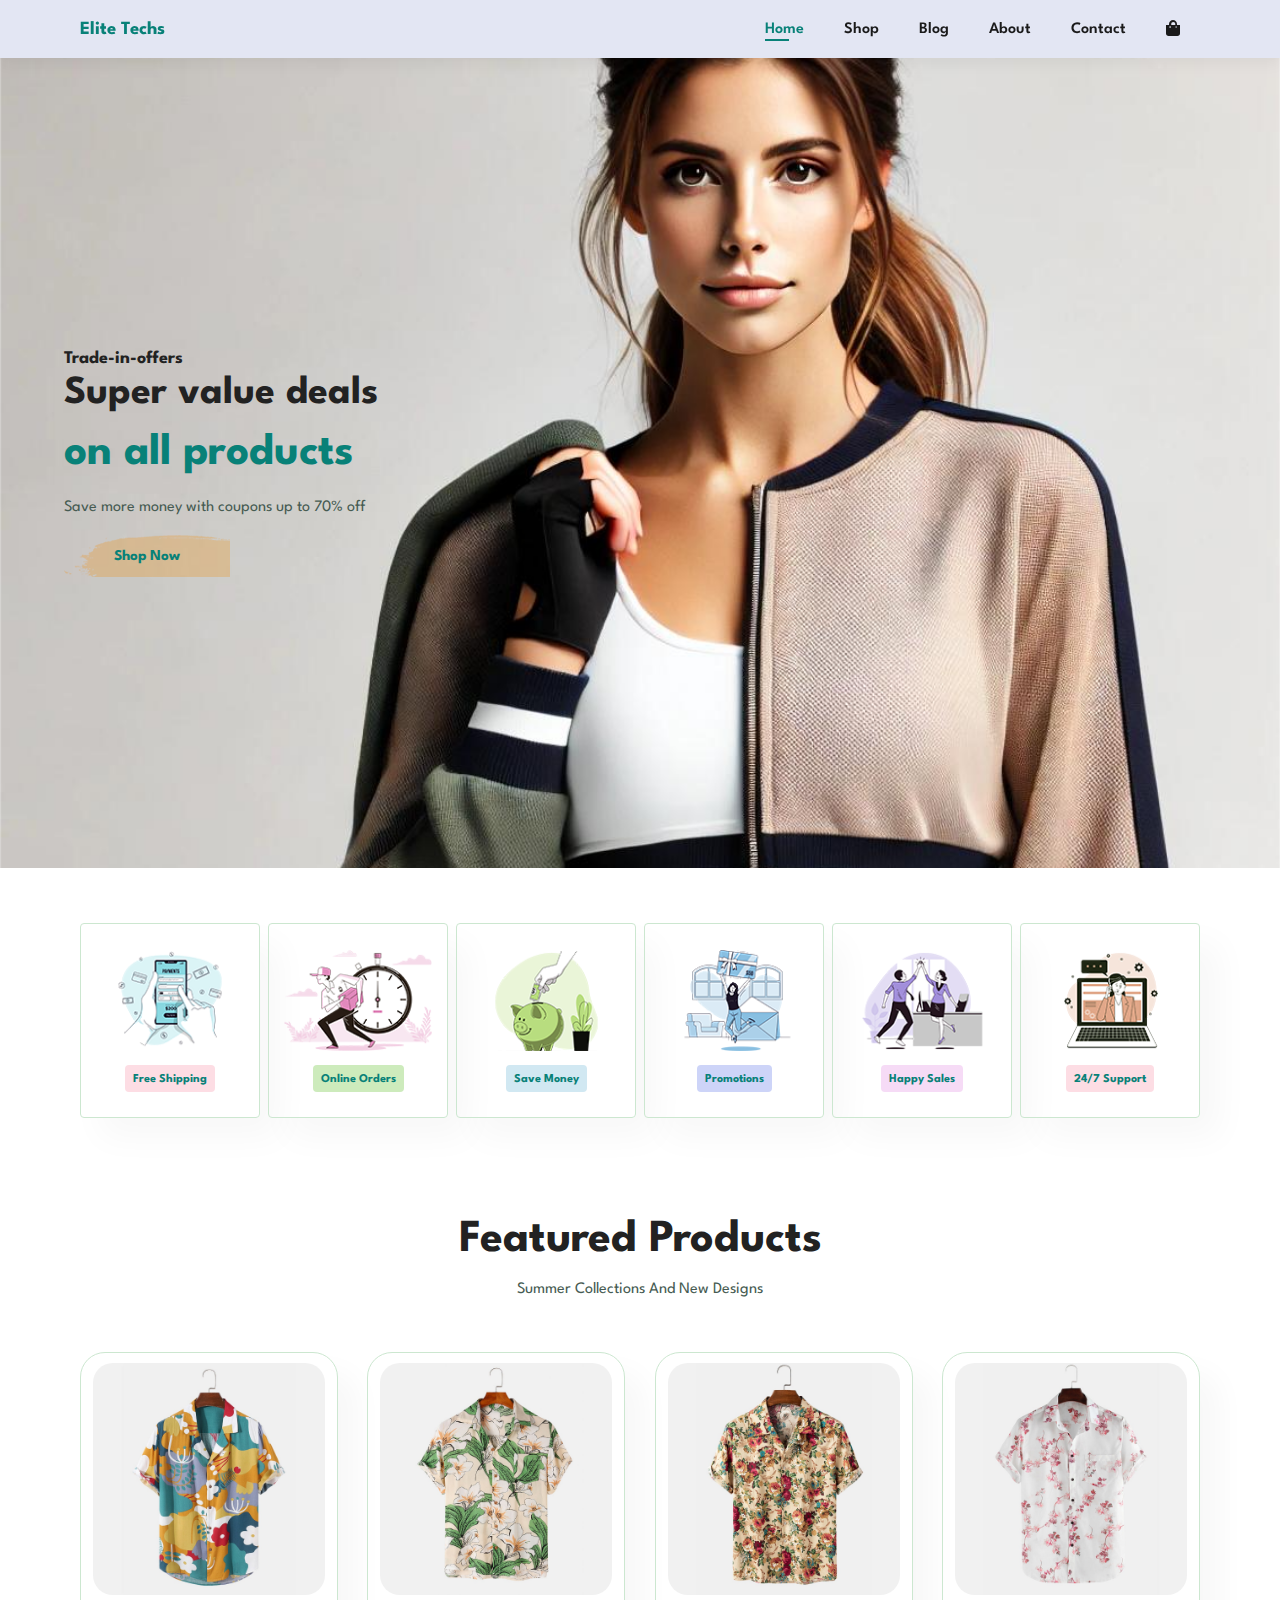
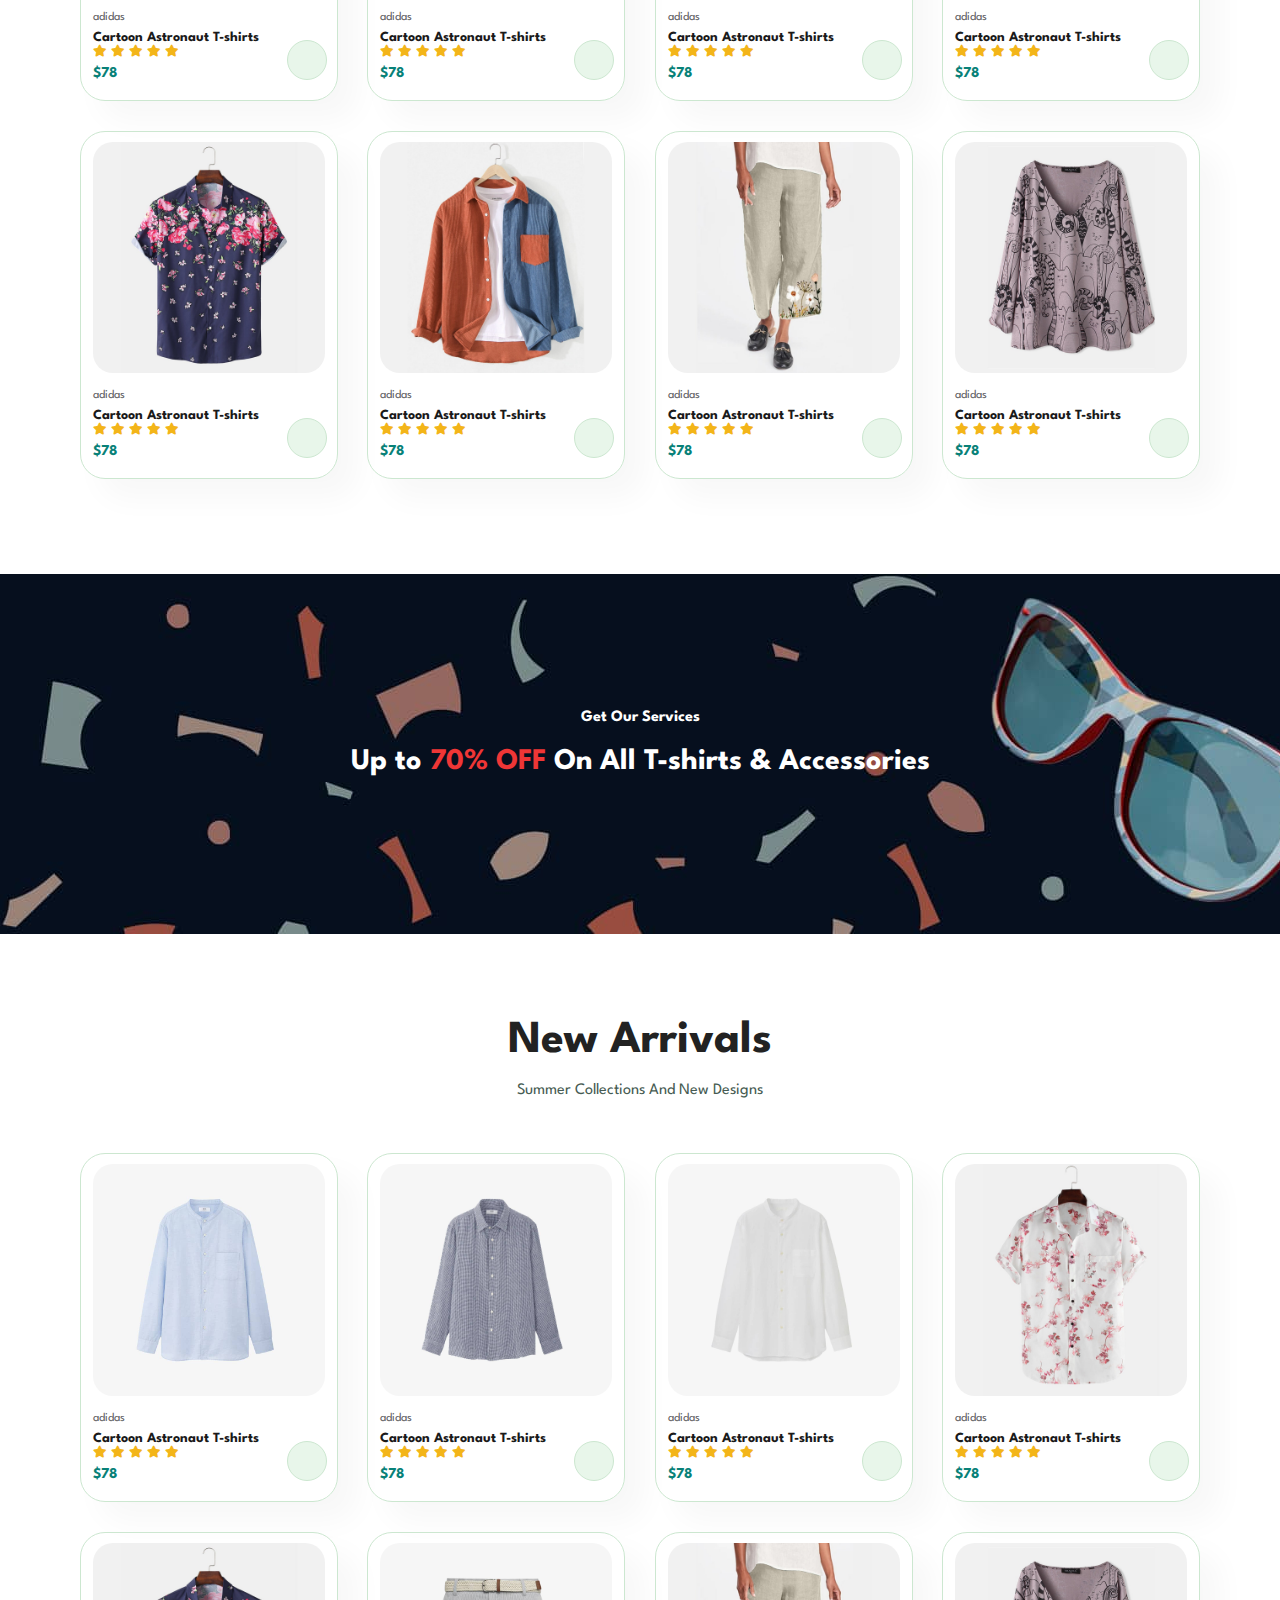
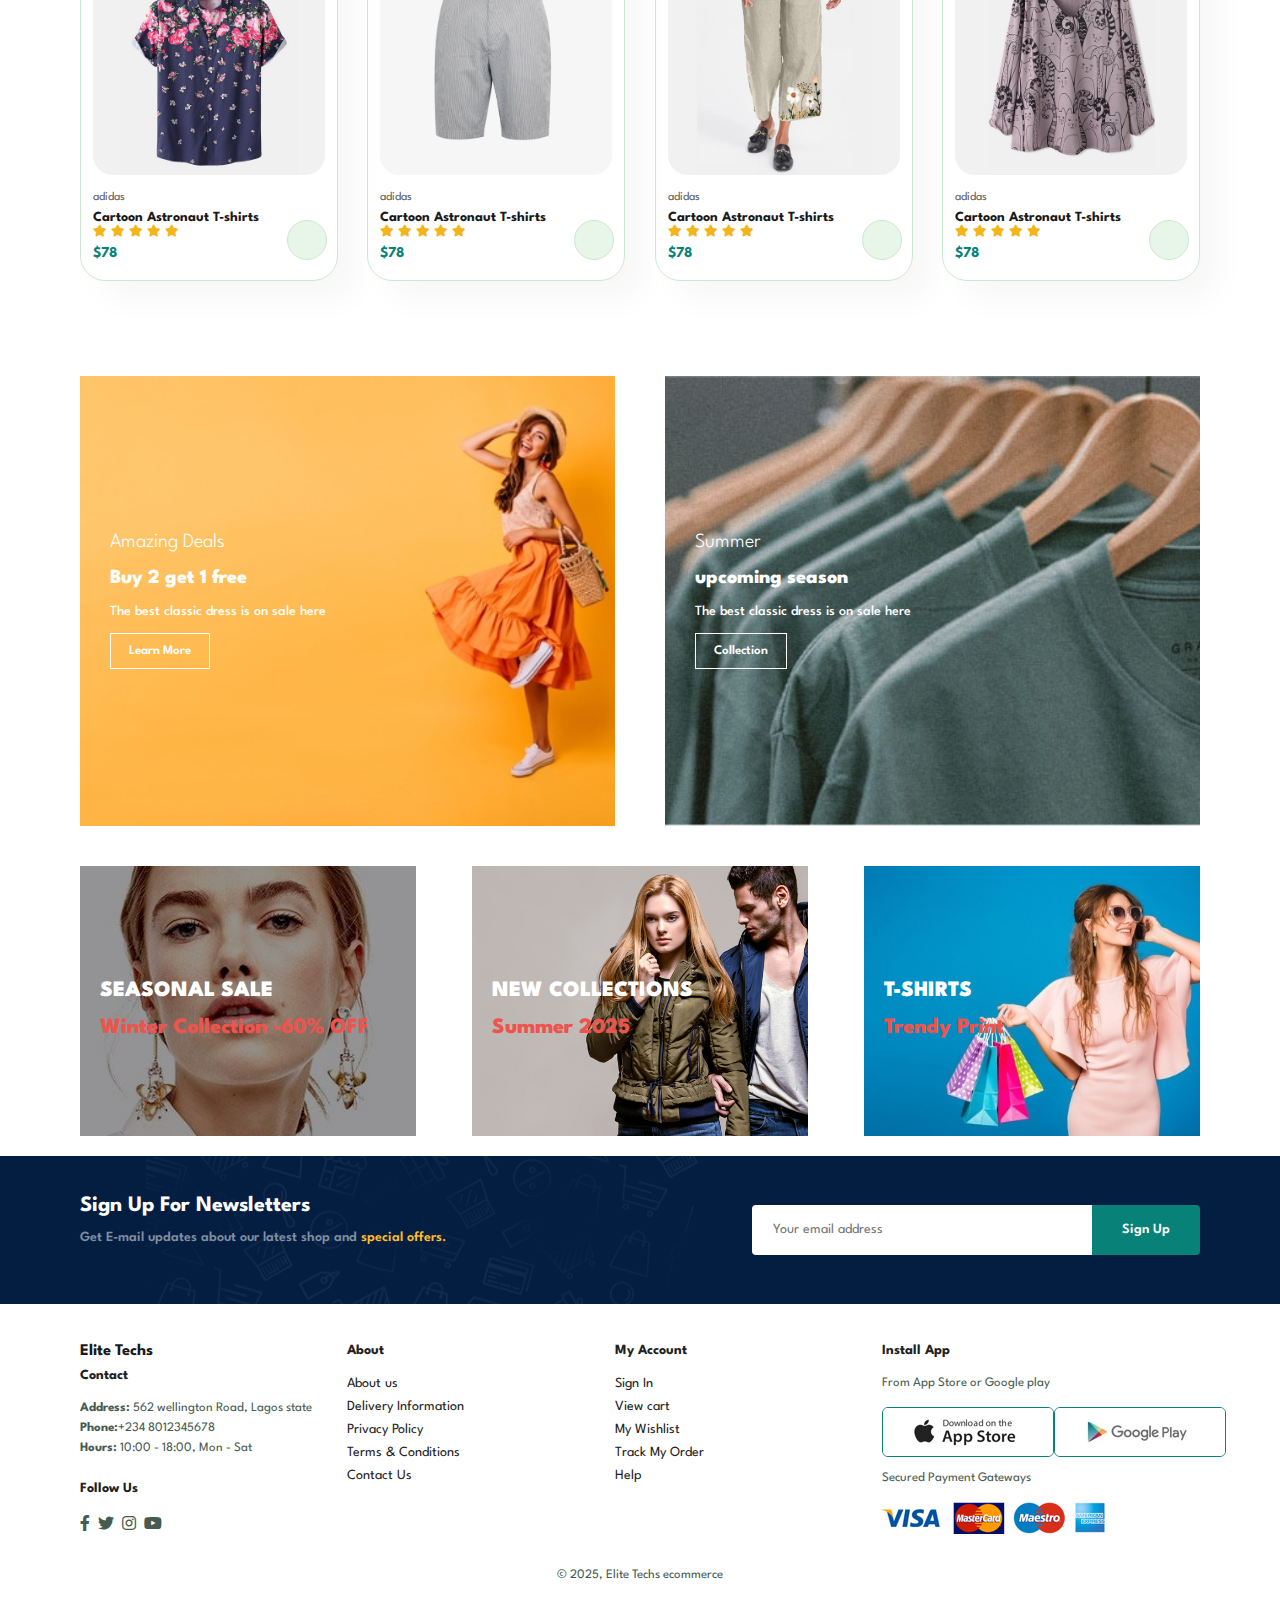
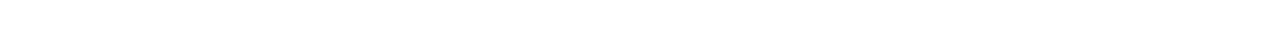
<file: index.html>
<!DOCTYPE html>
<html lang="en">

    <head>
        <meta charset="UTF-8">
        <meta http-equiv="X-UA-Compatible" content="IE=edge">
        <meta name="viewport" content="width=device-width, initial-scale=1.0">
        <title>Elite Techs</title>
        <link rel="stylesheet" href="https://pro.fontawesome.com/releases/v5.10.0/css/all.css" />
        <link rel="stylesheet" href="style.css">
    </head>

    <body>

        <section id="header">
            <a href="index.html"><h3>Elite Techs</h3></a>

            <div>
                <ul id="navbar">
                    <li><a class="active" href="index.html">Home</a></li>
                    <li><a href="shop.html">Shop</a></li>
                    <li><a href="blog.html">Blog</a></li>
                    <li><a href="about.html">About</a></li>
                    <li><a href="contact.html">Contact</a></li>
                    <li id="lg-bag"><a href="cart.html"><i class="far fas fa-shopping-bag"></i></a></li>
                    <a href="#" id="close"><i class="far fa-times"></i></a>
                </ul>
            </div>
            <div id="mobile">
                <a href="cart.html"><i class="far fas fa-shopping-bag"></i></a>
                <i id="bar" class=" fas fa-outdent"></i>
            </div>
        </section>

        <section id="hero">
            <h4>Trade-in-offers</h4>
            <h2>Super value deals</h2>
            <h1>on all products</h1>
            <p>Save more money with coupons up to 70% off</p>
            <a href="shop.html"><button>Shop Now</button></a>
        </section>

        <section id="feature" class="section-p1">
            <div class="fe-box"  onclick= "window.location.href='sproduct.html'; ">
                <img src="img/features/f1.png" alt="">
                <h6>Free Shipping</h6>
            </div>
            <div class="fe-box">
                <img src="img/features/f2.png" alt="">
                <h6>Online Orders</h6>
            </div>
            <div class="fe-box">
                <img src="img/features/f3.png" alt="">
                <h6>Save Money</h6>
            </div>
            <div class="fe-box">
                <img src="img/features/f4.png" alt="">
                <h6>Promotions</h6>
            </div>
            <div class="fe-box">
                <img src="img/features/f5.png" alt="">
                <h6>Happy Sales</h6>
            </div>
            <div class="fe-box">
                <img src="img/features/f6.png" alt="">
                <h6>24/7 Support</h6>
            </div>  
            
        </section>

        <section id="product1" class="section-p1">
            <h2>Featured Products</h2>
            <p>Summer Collections And New Designs</p>
            <div class="pro-container">
                <div class="pro">
                    <img src="img/products/f1.jpg" alt="">
                    <div class="des">
                        <span>adidas</span>
                        <h5>Cartoon Astronaut T-shirts</h5>
                        <div class="star">
                            <i class="fas fa-star"></i>
                            <i class="fas fa-star"></i>
                            <i class="fas fa-star"></i>
                            <i class="fas fa-star"></i>
                            <i class="fas fa-star"></i>
                        </div>
                        <h4>$78</h4>
                    </div>
                    <a href="#"><i class="fal fas fa-shopping-cart cart"></i></a>
                </div>
                <div class="pro">
                    <img src="img/products/f2.jpg" alt="">
                    <div class="des">
                        <span>adidas</span>
                        <h5>Cartoon Astronaut T-shirts</h5>
                        <div class="star">
                            <i class="fas fa-star"></i>
                            <i class="fas fa-star"></i>
                            <i class="fas fa-star"></i>
                            <i class="fas fa-star"></i>
                            <i class="fas fa-star"></i>
                        </div>
                        <h4>$78</h4>
                    </div>
                    <a href="#"><i class="fal fas fa-shopping-cart cart"></i></a>
                </div>
                <div class="pro">
                    <img src="img/products/f3.jpg" alt="">
                    <div class="des">
                        <span>adidas</span>
                        <h5>Cartoon Astronaut T-shirts</h5>
                        <div class="star">
                            <i class="fas fa-star"></i>
                            <i class="fas fa-star"></i>
                            <i class="fas fa-star"></i>
                            <i class="fas fa-star"></i>
                            <i class="fas fa-star"></i>
                        </div>
                        <h4>$78</h4>
                    </div>
                    <a href="#"><i class="fal fas fa-shopping-cart cart"></i></a>
                </div>
                <div class="pro">
                    <img src="img/products/f4.jpg" alt="">
                    <div class="des">
                        <span>adidas</span>
                        <h5>Cartoon Astronaut T-shirts</h5>
                        <div class="star">
                            <i class="fas fa-star"></i>
                            <i class="fas fa-star"></i>
                            <i class="fas fa-star"></i>
                            <i class="fas fa-star"></i>
                            <i class="fas fa-star"></i>
                        </div>
                        <h4>$78</h4>
                    </div>
                    <a href="#"><i class="fal fas fa-shopping-cart cart"></i></a>
                </div>
                <div class="pro">
                    <img src="img/products/f5.jpg" alt="">
                    <div class="des">
                        <span>adidas</span>
                        <h5>Cartoon Astronaut T-shirts</h5>
                        <div class="star">
                            <i class="fas fa-star"></i>
                            <i class="fas fa-star"></i>
                            <i class="fas fa-star"></i>
                            <i class="fas fa-star"></i>
                            <i class="fas fa-star"></i>
                        </div>
                        <h4>$78</h4>
                    </div>
                    <a href="#"><i class="fal fas fa-shopping-cart cart"></i></a>
                </div>
                <div class="pro">
                    <img src="img/products/f6.jpg" alt="">
                    <div class="des">
                        <span>adidas</span>
                        <h5>Cartoon Astronaut T-shirts</h5>
                        <div class="star">
                            <i class="fas fa-star"></i>
                            <i class="fas fa-star"></i>
                            <i class="fas fa-star"></i>
                            <i class="fas fa-star"></i>
                            <i class="fas fa-star"></i>
                        </div>
                        <h4>$78</h4>
                    </div>
                    <a href="#"><i class="fal fas fa-shopping-cart cart"></i></a>
                </div>
                <div class="pro">
                    <img src="img/products/f7.jpg" alt="">
                    <div class="des">
                        <span>adidas</span>
                        <h5>Cartoon Astronaut T-shirts</h5>
                        <div class="star">
                            <i class="fas fa-star"></i>
                            <i class="fas fa-star"></i>
                            <i class="fas fa-star"></i>
                            <i class="fas fa-star"></i>
                            <i class="fas fa-star"></i>
                        </div>
                        <h4>$78</h4>
                    </div>
                    <a href="#"><i class="fal fas fa-shopping-cart cart"></i></a>
                </div>
                <div class="pro">
                    <img src="img/products/f8.jpg" alt="">
                    <div class="des">
                        <span>adidas</span>
                        <h5>Cartoon Astronaut T-shirts</h5>
                        <div class="star">
                            <i class="fas fa-star"></i>
                            <i class="fas fa-star"></i>
                            <i class="fas fa-star"></i>
                            <i class="fas fa-star"></i>
                            <i class="fas fa-star"></i>
                        </div>
                        <h4>$78</h4>
                    </div>
                    <a href="#"><i class="fal fas fa-shopping-cart cart"></i></a>
                </div>

            </div>
        </section>

        <section id="banner" class="section-m1">
            <h4>Get Our Services</h4>
            <h2>Up to <span>70% OFF</span> On All T-shirts & Accessories</h2>
            <a href="shop.html"></a>
        </section>
        
        <section id="product1" class="section-p1">
            <h2>New Arrivals</h2>
            <p>Summer Collections And New Designs</p>
            <div class="pro-container">
                <div class="pro">
                    <img src="img/products/n1.jpg" alt="">
                    <div class="des">
                        <span>adidas</span>
                        <h5>Cartoon Astronaut T-shirts</h5>
                        <div class="star">
                            <i class="fas fa-star"></i>
                            <i class="fas fa-star"></i>
                            <i class="fas fa-star"></i>
                            <i class="fas fa-star"></i>
                            <i class="fas fa-star"></i>
                        </div>
                        <h4>$78</h4>
                    </div>
                    <a href="#"><i class="fal fas fa-shopping-cart cart"></i></a>
                </div>
                <div class="pro">
                    <img src="img/products/n2.jpg" alt="">
                    <div class="des">
                        <span>adidas</span>
                        <h5>Cartoon Astronaut T-shirts</h5>
                        <div class="star">
                            <i class="fas fa-star"></i>
                            <i class="fas fa-star"></i>
                            <i class="fas fa-star"></i>
                            <i class="fas fa-star"></i>
                            <i class="fas fa-star"></i>
                        </div>
                        <h4>$78</h4>
                    </div>
                    <a href="#"><i class="fal fas fa-shopping-cart cart"></i></a>
                </div>
                <div class="pro">
                    <img src="img/products/n3.jpg" alt="">
                    <div class="des">
                        <span>adidas</span>
                        <h5>Cartoon Astronaut T-shirts</h5>
                        <div class="star">
                            <i class="fas fa-star"></i>
                            <i class="fas fa-star"></i>
                            <i class="fas fa-star"></i>
                            <i class="fas fa-star"></i>
                            <i class="fas fa-star"></i>
                        </div>
                        <h4>$78</h4>
                    </div>
                    <a href="#"><i class="fal fas fa-shopping-cart cart"></i></a>
                </div>
                <div class="pro">
                    <img src="img/products/f4.jpg" alt="">
                    <div class="des">
                        <span>adidas</span>
                        <h5>Cartoon Astronaut T-shirts</h5>
                        <div class="star">
                            <i class="fas fa-star"></i>
                            <i class="fas fa-star"></i>
                            <i class="fas fa-star"></i>
                            <i class="fas fa-star"></i>
                            <i class="fas fa-star"></i>
                        </div>
                        <h4>$78</h4>
                    </div>
                    <a href="#"><i class="fal fas fa-shopping-cart cart"></i></a>
                </div>
                <div class="pro">
                    <img src="img/products/f5.jpg" alt="">
                    <div class="des">
                        <span>adidas</span>
                        <h5>Cartoon Astronaut T-shirts</h5>
                        <div class="star">
                            <i class="fas fa-star"></i>
                            <i class="fas fa-star"></i>
                            <i class="fas fa-star"></i>
                            <i class="fas fa-star"></i>
                            <i class="fas fa-star"></i>
                        </div>
                        <h4>$78</h4>
                    </div>
                    <a href="#"><i class="fal fas fa-shopping-cart cart"></i></a>
                </div>
                <div class="pro">
                    <img src="img/products/n6.jpg" alt="">
                    <div class="des">
                        <span>adidas</span>
                        <h5>Cartoon Astronaut T-shirts</h5>
                        <div class="star">
                            <i class="fas fa-star"></i>
                            <i class="fas fa-star"></i>
                            <i class="fas fa-star"></i>
                            <i class="fas fa-star"></i>
                            <i class="fas fa-star"></i>
                        </div>
                        <h4>$78</h4>
                    </div>
                    <a href="#"><i class="fal fas fa-shopping-cart cart"></i></a>
                </div>
                <div class="pro">
                    <img src="img/products/f7.jpg" alt="">
                    <div class="des">
                        <span>adidas</span>
                        <h5>Cartoon Astronaut T-shirts</h5>
                        <div class="star">
                            <i class="fas fa-star"></i>
                            <i class="fas fa-star"></i>
                            <i class="fas fa-star"></i>
                            <i class="fas fa-star"></i>
                            <i class="fas fa-star"></i>
                        </div>
                        <h4>$78</h4>
                    </div>
                    <a href="#"><i class="fal fas fa-shopping-cart cart"></i></a>
                </div>
                <div class="pro">
                    <img src="img/products/f8.jpg" alt="">
                    <div class="des">
                        <span>adidas</span>
                        <h5>Cartoon Astronaut T-shirts</h5>
                        <div class="star">
                            <i class="fas fa-star"></i>
                            <i class="fas fa-star"></i>
                            <i class="fas fa-star"></i>
                            <i class="fas fa-star"></i>
                            <i class="fas fa-star"></i>
                        </div>
                        <h4>$78</h4>
                    </div>
                    <a href="#"><i class="fal fas fa-shopping-cart cart"></i></a>
                </div>

            </div>
        </section>

        <section id="sm-banner" class="section-p1">
            <div class="banner-box">
                <h4>Amazing Deals</h4>
                <h2>Buy 2 get 1 free</h2>
                <span>The best classic dress is on sale here </span>
                <button class="white">Learn More</button>
            </div>
            <div class="banner-box banner-box2">
                <h4>Summer</h4>
                <h2>upcoming season</h2>
                <span>The best classic dress is on sale here </span>
                <button class="white">Collection</button>
            </div>

        </section>
 
        <section id="banner3">
            <div class="banner-box">
                <h2>SEASONAL SALE</h2>
                <H3>Winter Collection -60% OFF</H3>
            </div>
            <div class="banner-box banner-box2">
                <h2>NEW COLLECTIONS</h2>
                <H3>Summer 2025</H3>
            </div>
            <div class="banner-box banner-box3">
                <h2>T-SHIRTS</h2>
                <H3>Trendy Print</H3>
            </div>

        </section>

        <section id="newsletter" class="section-p1">
            <div class="newstext">
                <h4>Sign Up For Newsletters</h4>
                <p>Get E-mail updates about our latest shop and  <span>special offers.</span></p>
            </div>
            <div class="form">
                <input type="text" placeholder="Your email address">
                <button class="normal">Sign Up</button>
            </div>

        </section>

        <footer class="section-p1">
            <div class="col">
                <a href="index.html"><h3>Elite Techs</h3></a>
                <h4>Contact</h4>
                <p><strong>Address:</strong> 562 wellington Road, Lagos state</p>
                <p><strong>Phone:</strong>+234 8012345678</p>
                <p><strong>Hours:</strong> 10:00 - 18:00, Mon - Sat</p>
                <div class="follow">
                    <h4>Follow Us</h4>
                    <div class="icon">
                        <i class="fab fab fa-facebook-f"></i>
                        <i class="fab fa-twitter"></i>
                        <i class="fab fa-instagram"></i>
                        <i class="fab fa-youtube"></i>
                    </div>
                </div>
            </div>

            <div class="col">
                <h4>About</h4>
                <a href="#">About us</a>
                <a href="#">Delivery Information</a>
                <a href="#">Privacy Policy</a>
                <a href="#">Terms & Conditions</a>
                <a href="#">Contact Us</a>
            </div>

            <div class="col">
                <h4>My Account</h4>
                <a href="#">Sign In</a>
                <a href="#">View cart</a>
                <a href="#">My Wishlist</a>
                <a href="#">Track My Order</a>
                <a href="#">Help</a>
            </div>

            <div class="col install">
                <h4>Install App</h4>
                <p>From App Store or Google play</p>
                <div class="row">
                    <img src="img/pay/app.jpg" alt="">
                    <img src="img/pay/play.jpg" alt="">
                </div>
                <p>Secured Payment Gateways</p>
                <img src="img/pay/pay.png" alt="">
            </div>

            <div class="copyright">
                <P>© 2025, Elite Techs ecommerce</P>
            </div>

        </footer>

        <script src="script.js"></script>
    </body>

</html>
</file>
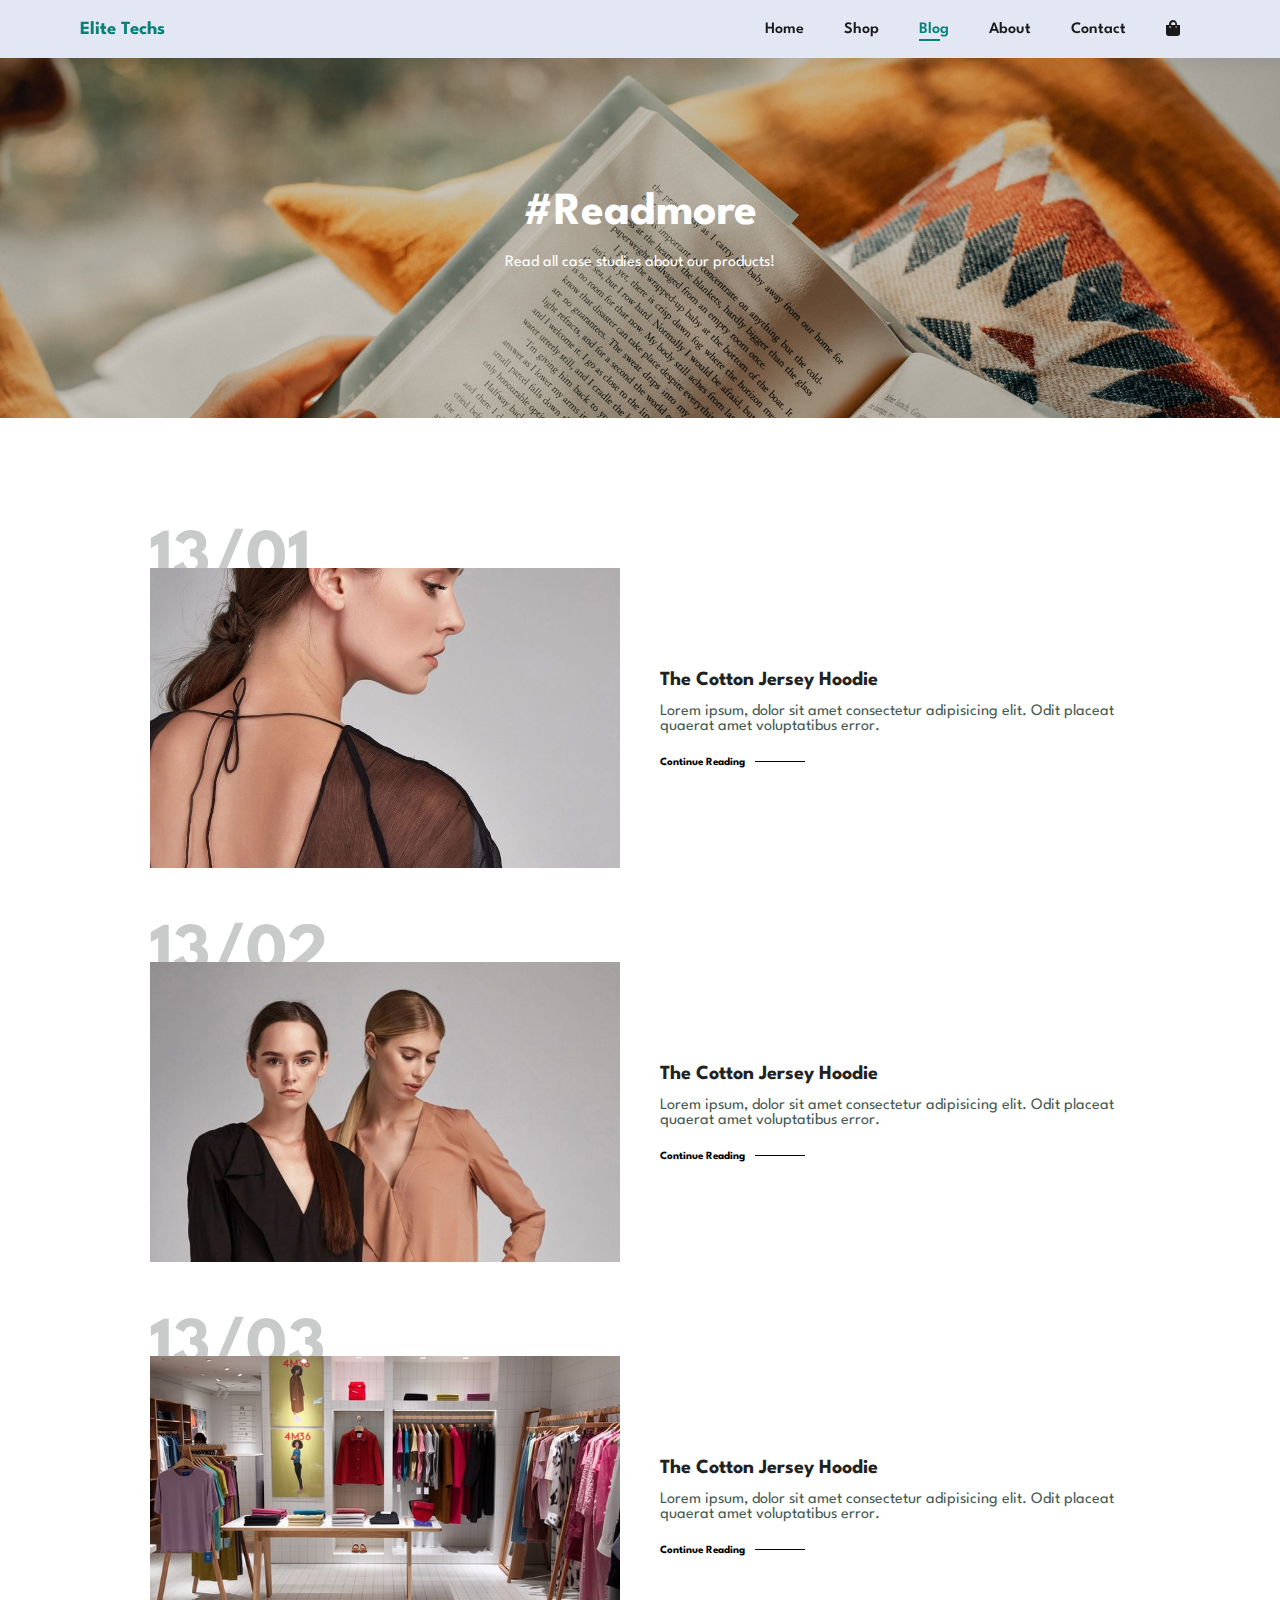
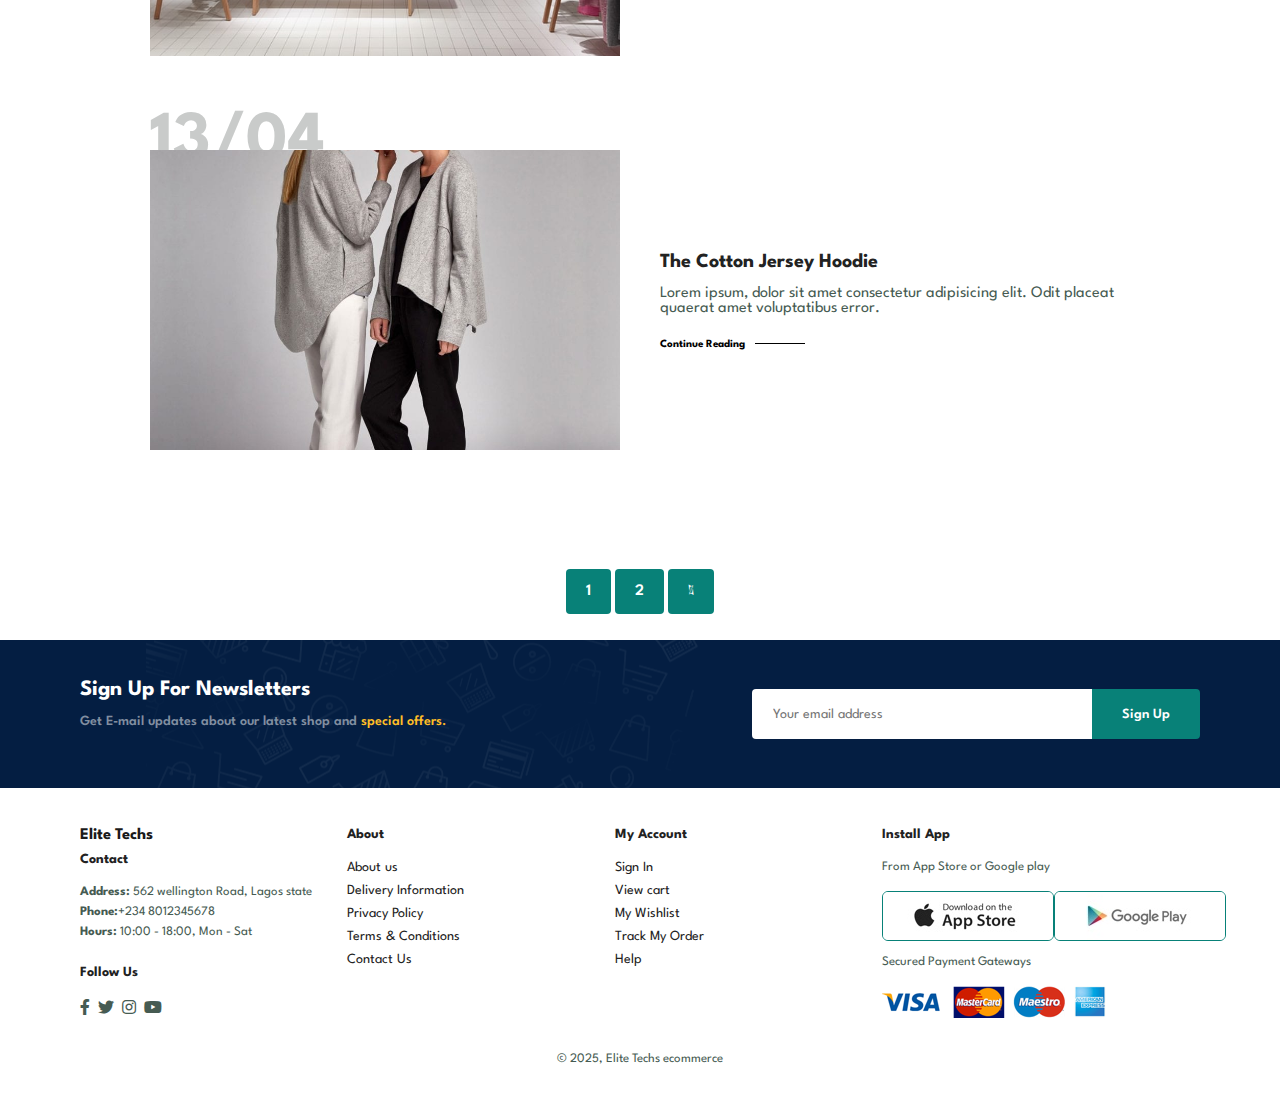
<file: blog.html>
<!DOCTYPE html>
    <html lang="en">
    
        <head>
            <meta charset="UTF-8">
            <meta http-equiv="X-UA-Compatible" content="IE=edge">
            <meta name="viewport" content="width=device-width, initial-scale=1.0">
            <title>Elite Techs</title>
            <link rel="stylesheet" href="https://pro.fontawesome.com/releases/v5.10.0/css/all.css" />
            <link rel="stylesheet" href="style.css">
        </head>
    
        <body>
    
            <section id="header">
                <a href="index.html"><h3>Elite Techs</h3></a>
    
                <div>
                    <ul id="navbar">
                        <li><a  href="index.html">Home</a></li>
                        <li><a href="shop.html">Shop</a></li>
                        <li><a class="active" href="blog.html">Blog</a></li>
                        <li><a href="about.html">About</a></li>
                        <li><a href="contact.html">Contact</a></li>
                        <li id="lg-bag"><a href="cart.html"><i class="far fas fa-shopping-bag"></i></a></li>
                        <a href="#" id="close"><i class="far fa-times"></i></a>
                    </ul>
                </div>
                <div id="mobile">
                    <a href="cart.html"><i class="far fas fa-shopping-bag"></i></a>
                    <i id="bar" class=" fas fa-outdent"></i>
                </div>
            </section>
    
            <section id="page-header" class="blog-header"> 
                <h2>#Readmore</h2>
                <p>Read all case studies about our products!</p>
            </section>

            <section id="blog">
              <div class="blog-box">
                <div class="blog-img">
                    <img src="img/blog/b1.jpg" alt="">
                </div>
                <div class="blog-details">
                  <h4>The Cotton Jersey Hoodie</h4>  
                  <p>Lorem ipsum, dolor sit amet consectetur adipisicing elit. Odit placeat quaerat amet voluptatibus error.</p>
                  <a href="#">Continue Reading</a>
                </div>
                <h1>13/01</h1>
              </div>  

              <div class="blog-box">
                <div class="blog-img">
                    <img src="img/blog/b2.jpg" alt="">
                </div>
                <div class="blog-details">
                  <h4>The Cotton Jersey Hoodie</h4>  
                  <p>Lorem ipsum, dolor sit amet consectetur adipisicing elit. Odit placeat quaerat amet voluptatibus error.</p>
                  <a href="#">Continue Reading</a>
                </div>
                <h1>13/02</h1>
              </div>  

              <div class="blog-box">
                <div class="blog-img">
                    <img src="img/blog/b3.jpg" alt="">
                </div>
                <div class="blog-details">
                  <h4>The Cotton Jersey Hoodie</h4>  
                  <p>Lorem ipsum, dolor sit amet consectetur adipisicing elit. Odit placeat quaerat amet voluptatibus error.</p>
                  <a href="#">Continue Reading</a>
                </div>
                <h1>13/03</h1>
              </div>  

              <div class="blog-box">
                <div class="blog-img">
                    <img src="img/blog/b4.jpg" alt="">
                </div>
                <div class="blog-details">
                  <h4>The Cotton Jersey Hoodie</h4>  
                  <p>Lorem ipsum, dolor sit amet consectetur adipisicing elit. Odit placeat quaerat amet voluptatibus error.</p>
                  <a href="#">Continue Reading</a>
                </div>
                <h1>13/04</h1>
              </div>  

            </section>
            
            <section id="pagination" class="section-p1">
         <a class="active" href="#">1</a>
         <a href="#">2</a>
         <a href="#"><i class="fal fa-long-arrow-alt-right"></i></a>

            </section>
    
            <section id="newsletter" class="section-p1">
                <div class="newstext">
                    <h4>Sign Up For Newsletters</h4>
                    <p>Get E-mail updates about our latest shop and  <span>special offers.</span></p>
                </div>
                <div class="form">
                    <input type="text" placeholder="Your email address">
                    <button class="normal">Sign Up</button>
                </div>
    
            </section>
    
            <footer class="section-p1">
                <div class="col">
                    <a href="index.html"><h3>Elite Techs</h3></a>
                    <h4>Contact</h4>
                    <p><strong>Address:</strong> 562 wellington Road, Lagos state</p>
                    <p><strong>Phone:</strong>+234 8012345678</p>
                    <p><strong>Hours:</strong> 10:00 - 18:00, Mon - Sat</p>
                    <div class="follow">
                        <h4>Follow Us</h4>
                        <div class="icon">
                            <i class="fab fab fa-facebook-f"></i>
                            <i class="fab fa-twitter"></i>
                            <i class="fab fa-instagram"></i>
                            <i class="fab fa-youtube"></i>
                        </div>
                    </div>
                </div>
    
                <div class="col">
                    <h4>About</h4>
                    <a href="#">About us</a>
                    <a href="#">Delivery Information</a>
                    <a href="#">Privacy Policy</a>
                    <a href="#">Terms & Conditions</a>
                    <a href="#">Contact Us</a>
                </div>
    
                <div class="col">
                    <h4>My Account</h4>
                    <a href="#">Sign In</a>
                    <a href="#">View cart</a>
                    <a href="#">My Wishlist</a>
                    <a href="#">Track My Order</a>
                    <a href="#">Help</a>
                </div>
    
                <div class="col install">
                    <h4>Install App</h4>
                    <p>From App Store or Google play</p>
                    <div class="row">
                        <img src="img/pay/app.jpg" alt="">
                        <img src="img/pay/play.jpg" alt="">
                    </div>
                    <p>Secured Payment Gateways</p>
                    <img src="img/pay/pay.png" alt="">
                </div>
    
                <div class="copyright">
                    <P>© 2025, Elite Techs ecommerce</P>
                </div>
    
            </footer>
    
            <script src="script.js"></script>
        </body>
    
    </html>
</file>
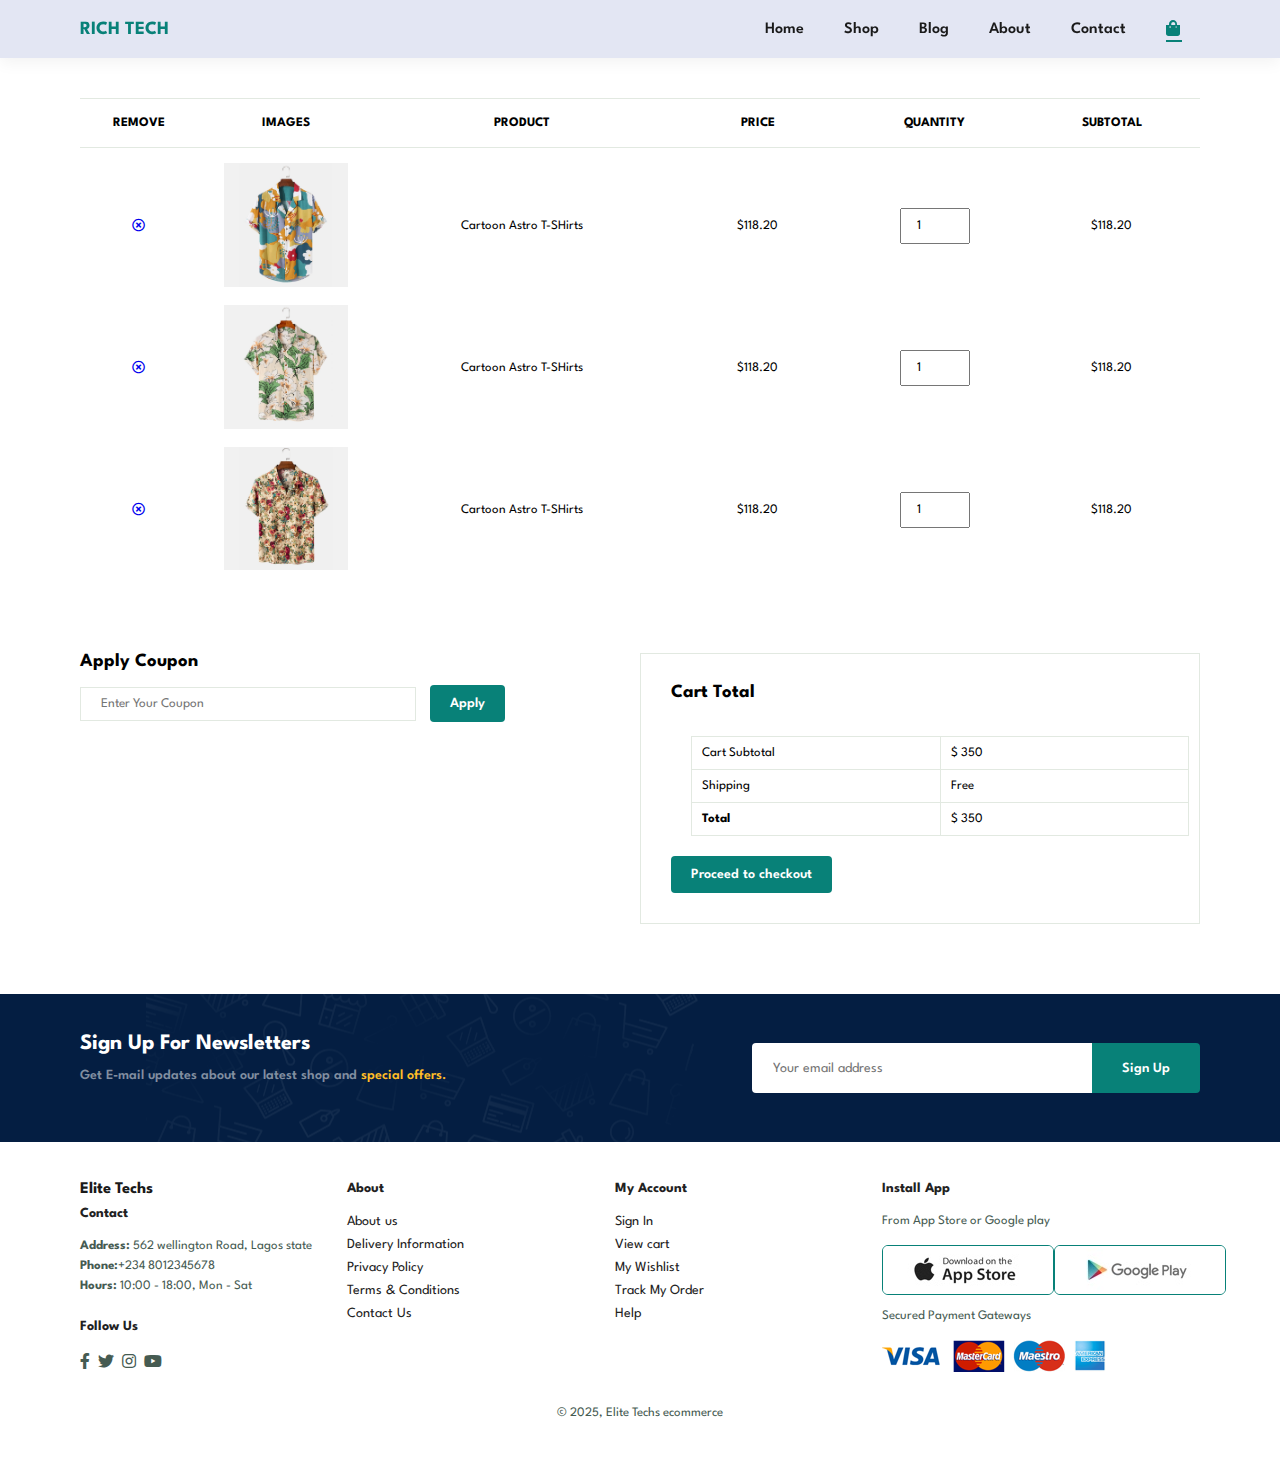
<file: cart.html>
<!DOCTYPE html>
<html lang="en">

    <head>
        <meta charset="UTF-8">
        <meta http-equiv="X-UA-Compatible" content="IE=edge">
        <meta name="viewport" content="width=device-width, initial-scale=1.0">
        <title>Elite Techs</title>
        <link rel="stylesheet" href="https://pro.fontawesome.com/releases/v5.10.0/css/all.css" />

        <link rel="stylesheet" href="style.css">
    </head><!DOCTYPE html>
    <html lang="en">
    
        <head>
            <meta charset="UTF-8">
            <meta http-equiv="X-UA-Compatible" content="IE=edge">
            <meta name="viewport" content="width=device-width, initial-scale=1.0">
            <title>Elite Techs</title>
            <link rel="stylesheet" href="https://pro.fontawesome.com/releases/v5.10.0/css/all.css" />
            <link rel="stylesheet" href="style.css">
        </head>
    
        <body>
    
            <section id="header">
                <a href="index.html"><h3>RICH TECH</h3></a>
    
                <div>
                    <ul id="navbar">
                        <li><a  href="index.html">Home</a></li>
                        <li><a href="shop.html">Shop</a></li>
                        <li><a href="blog.html">Blog</a></li>
                        <li><a href="about.html">About</a></li>
                        <li><a href="contact.html">Contact</a></li>
                        <li id="lg-bag"><a class="active" href="cart.html"><i class="far fas fa-shopping-bag"></i></a></li>
                        <a href="#" id="close"><i class="far fa-times"></i></a>
                    </ul>
                </div>
                <div id="mobile">
                    <a href="cart.html"><i class="far fas fa-shopping-bag"></i></a>
                    <i id="bar" class=" fas fa-outdent"></i>
                </div>
            </section>
    
        
            <section id="cart" class="section-p1">
                <table width="100%">
                    <thead>
                        <tr>
                            <td>Remove</td>
                            <td>Images</td>
                            <td>Product</td>
                            <td>Price</td>
                            <td>Quantity</td>
                            <td>Subtotal</td>
                        </tr>
                    </thead>
                    <tr>
                        <td><a href="#"><i class="far fa-times-circle"></i></a></td>
                        <td><img src="img/products/f1.jpg" alt=""></td>
                        <td>Cartoon Astro T-SHirts</td>
                        <td>$118.20</td>
                        <td><input type="number" value="1"></td>
                        <td>$118.20</td>

                    </tr>
                    <tr>
                        <td><a href="#"><i class="far fa-times-circle"></i></a></td>
                        <td><img src="img/products/f2.jpg" alt=""></td>
                        <td>Cartoon Astro T-SHirts</td>
                        <td>$118.20</td>
                        <td><input type="number" value="1"></td>
                        <td>$118.20</td>

                    </tr>
                    <tr>
                        <td><a href="#"><i class="far fa-times-circle"></i></a></td>
                        <td><img src="img/products/f3.jpg" alt=""></td>
                        <td>Cartoon Astro T-SHirts</td>
                        <td>$118.20</td>
                        <td><input type="number" value="1"></td>
                        <td>$118.20</td>

                    </tr>
                </table>
            </section>

            <section id="cart-add" class="section-p1">
                <div id="coupon">
                    <h3>Apply Coupon</h3>
                    <div>
                <input type="text" placeholder="Enter Your Coupon">
                <button class="normal">Apply</button>
               </div>
             </div>

             <div id="subtotal">
                <h3>Cart Total</h3>
                <table>
                    <tr>
                        <td>Cart Subtotal</td>
                        <td>$ 350</td>
                    </tr>
                    <tr>
                        <td>Shipping</td>
                        <td>Free</td>
                    </tr>
                    <tr>
                        <td><strong>Total</strong></td>
                        <td>$ 350</td>
                    </tr>
                </table>
                <button class="normal">Proceed to checkout</button>
             </div>
            </section>

    <section id="newsletter" class="section-p1">
        <div class="newstext">
            <h4>Sign Up For Newsletters</h4>
            <p>Get E-mail updates about our latest shop and  <span>special offers.</span></p>
        </div>
        <div class="form">
            <input type="text" placeholder="Your email address">
            <button class="normal">Sign Up</button>
        </div>

    </section>

    <footer class="section-p1">
        <div class="col">
            <a href="index.html"><h3>Elite Techs</h3></a>
            <h4>Contact</h4>
            <p><strong>Address:</strong> 562 wellington Road, Lagos state</p>
            <p><strong>Phone:</strong>+234 8012345678</p>
            <p><strong>Hours:</strong> 10:00 - 18:00, Mon - Sat</p>
            <div class="follow">
                <h4>Follow Us</h4>
                <div class="icon">
                    <i class="fab fab fa-facebook-f"></i>
                    <i class="fab fa-twitter"></i>
                    <i class="fab fa-instagram"></i>
                    <i class="fab fa-youtube"></i>
                </div>
            </div>
        </div>

        <div class="col">
            <h4>About</h4>
            <a href="#">About us</a>
            <a href="#">Delivery Information</a>
            <a href="#">Privacy Policy</a>
            <a href="#">Terms & Conditions</a>
            <a href="#">Contact Us</a>
        </div>

        <div class="col">
            <h4>My Account</h4>
            <a href="#">Sign In</a>
            <a href="#">View cart</a>
            <a href="#">My Wishlist</a>
            <a href="#">Track My Order</a>
            <a href="#">Help</a>
        </div>

        <div class="col install">
            <h4>Install App</h4>
            <p>From App Store or Google play</p>
            <div class="row">
                <img src="img/pay/app.jpg" alt="">
                <img src="img/pay/play.jpg" alt="">
            </div>
            <p>Secured Payment Gateways</p>
            <img src="img/pay/pay.png" alt="">
        </div>

        <div class="copyright">
            <P>© 2025, Elite Techs ecommerce</P>
        </div>

    </footer>

    <script src="script.js"></script>
</body>

</html>
</file>
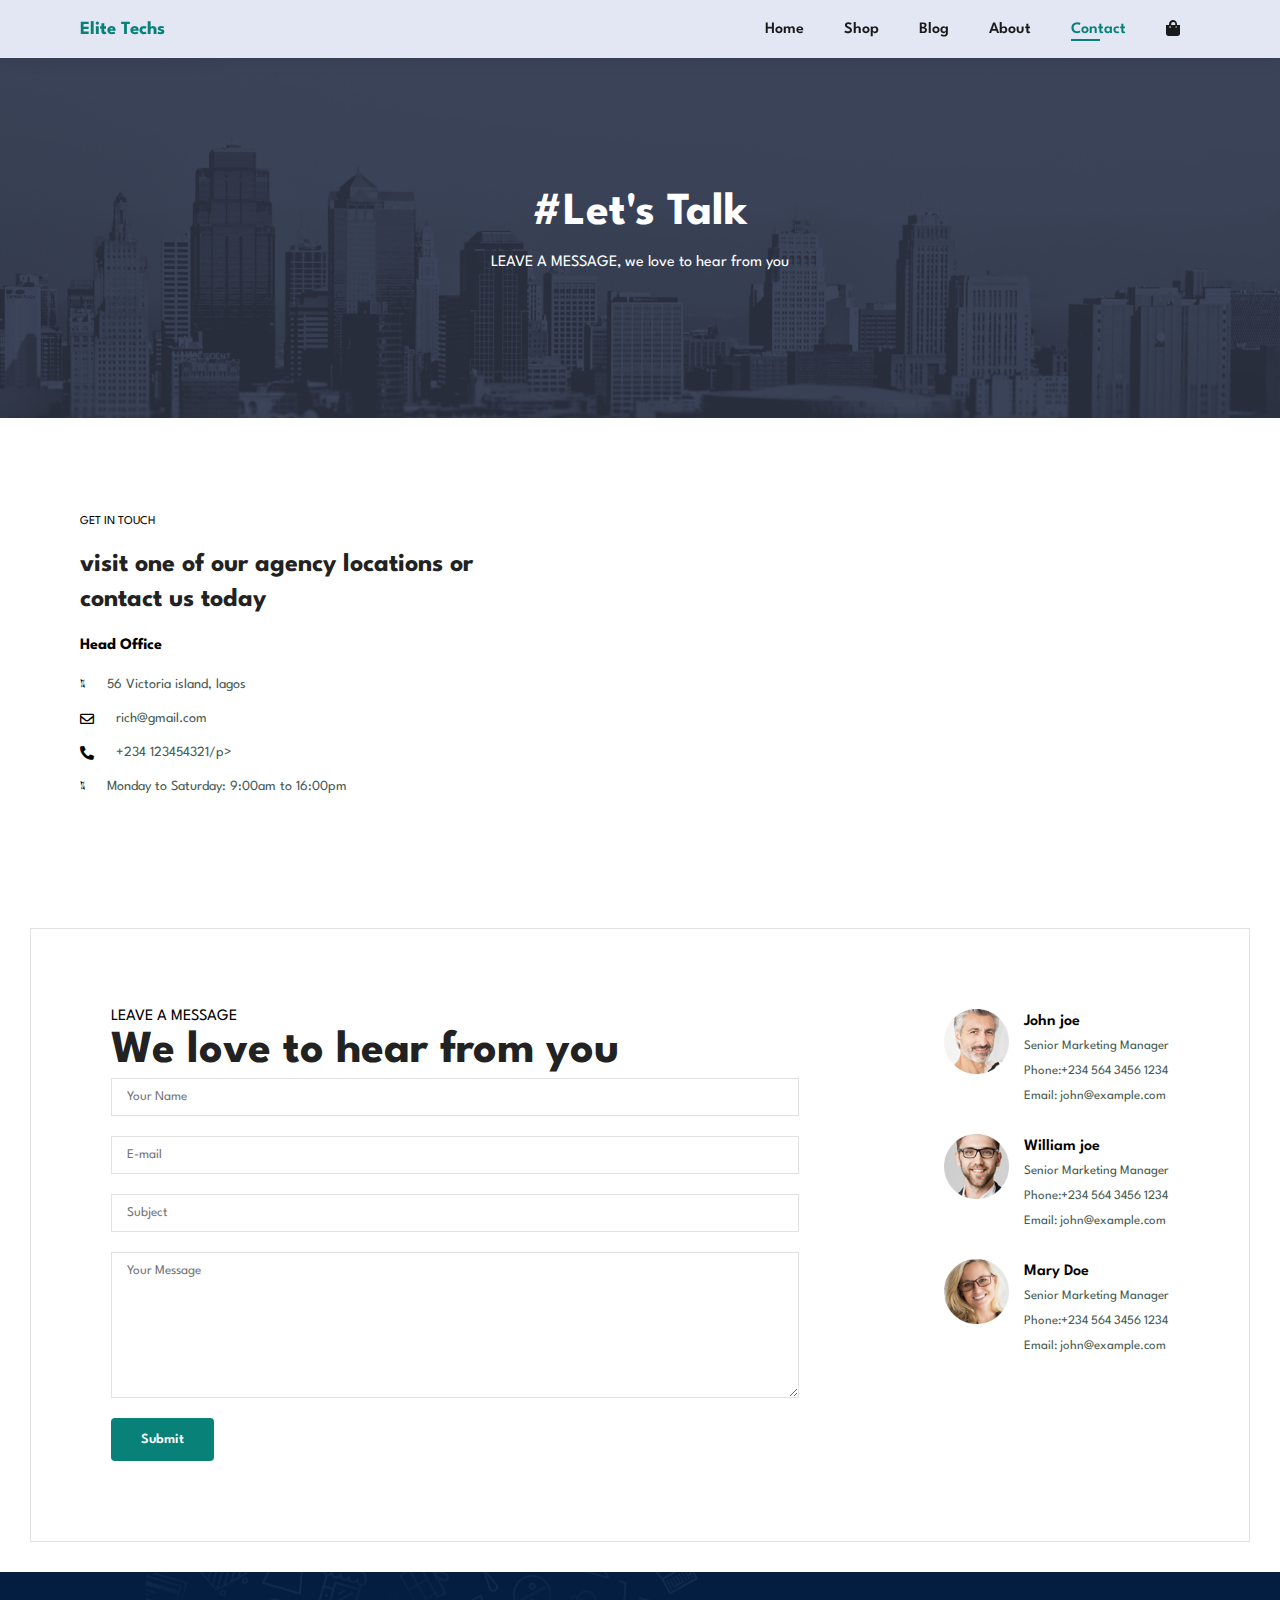
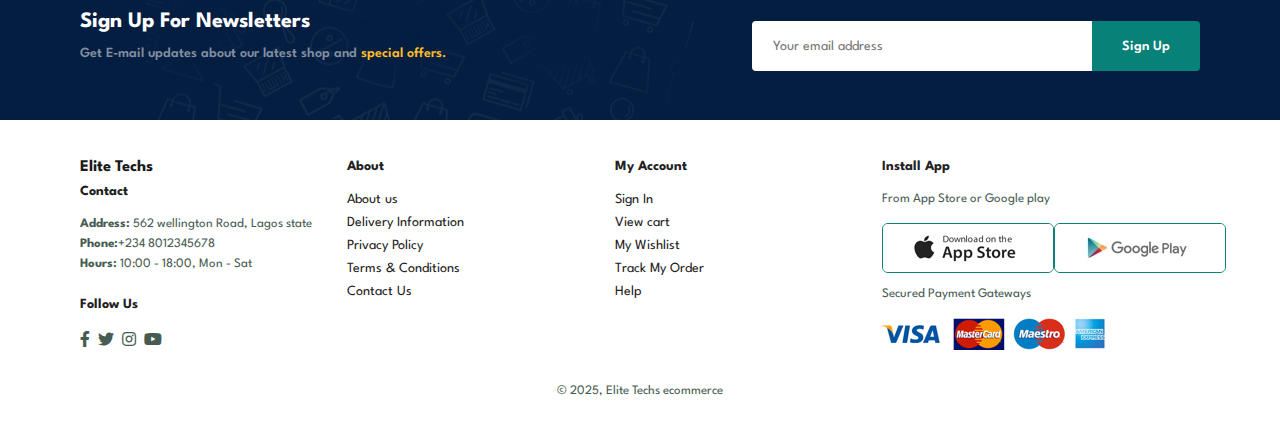
<file: contact.html>
<!DOCTYPE html>
<html lang="en">

    <head>
        <meta charset="UTF-8">
        <meta http-equiv="X-UA-Compatible" content="IE=edge">
        <meta name="viewport" content="width=device-width, initial-scale=1.0">
        <title>Elite Techs</title>
        <link rel="stylesheet" href="https://pro.fontawesome.com/releases/v5.10.0/css/all.css" />

        <link rel="stylesheet" href="style.css">
    </head><!DOCTYPE html>
    <html lang="en">
    
        <head>
            <meta charset="UTF-8">
            <meta http-equiv="X-UA-Compatible" content="IE=edge">
            <meta name="viewport" content="width=device-width, initial-scale=1.0">
            <title>Rich Tech</title>
            <link rel="stylesheet" href="https://pro.fontawesome.com/releases/v5.10.0/css/all.css" />
            <link rel="stylesheet" href="style.css">
        </head>
    
        <body>
    
            <section id="header">
                <a href="index.html"><h3>Elite Techs</h3></a>
    
                <div>
                    <ul id="navbar">
                        <li><a  href="index.html">Home</a></li>
                        <li><a href="shop.html">Shop</a></li>
                        <li><a href="blog.html">Blog</a></li>
                        <li><a href="about.html">About</a></li>
                        <li><a class="active"  href="contact.html">Contact</a></li>
                        <li id="lg-bag"><a href="cart.html"><i class="far fas fa-shopping-bag"></i></a></li>
                        <a href="#" id="close"><i class="far fa-times"></i></a>
                    </ul>
                </div>
                <div id="mobile">
                    <a href="cart.html"><i class="far fas fa-shopping-bag"></i></a>
                    <i id="bar" class=" fas fa-outdent"></i>
                </div>
            </section>
    
            <section id="page-header" class="about-header"> 
                <h2>#Let's Talk</h2>
                <p>LEAVE A MESSAGE, we love to hear from you</p>
            </section>

            <section id="contact-details" class="section-p1">
                <div class="details">
                    <span>GET IN TOUCH</span>
                    <h2>visit one of our agency locations or contact us today</h2>
                    <h3>Head Office</h3>
                    <div>
                        <li>
                            <i class="fal fa-map"></i>
                            <p>56 Victoria island, lagos</p>
                        </li>
                    </div>

                    <div>
                        <li>
                            <i class="fal far fa-envelope"></i>
                            <p>rich@gmail.com</p>
                        </li>
                    </div>
                    <div>
                        <li>
                            <i class="fal fas fa-phone-alt"></i>
                            <p>+234 123454321/p>
                        </li>
                    </div>

                    <div>
                        <li>
                            <i class="fal fa-clock"></i>
                            <p>Monday to Saturday: 9:00am to 16:00pm</p>
                        </li>
                    </div>
                </div>

                <div class="map">
                    <iframe src="https://www.google.com/maps/embed?pb=!1m18!1m12!1m3!1d2469.687034842485!2d-1.2570928244647515!3d51.75704619243665!2m3!1f0!2f0!3f0!3m2!1i1024!2i768!4f13.1!3m3!1m2!1s0x4876c6a9ef8c485b%3A0xd2ff1883a001afed!2sUniversity%20of%20Oxford!5e0!3m2!1sen!2sng!4v1742243328586!5m2!1sen!2sng" width="600" height="450" style="border:0;" allowfullscreen="" loading="lazy" referrerpolicy="no-referrer-when-downgrade"></iframe>
                </div>

            </section>
            
            <section id="form-details">
                <form action="">
                    <span>LEAVE A MESSAGE</span>
                    <h2>We love to hear from you</h2>
                    <input type="text" placeholder="Your Name">
                    <input type="text" placeholder="E-mail">
                    <input type="text" placeholder="Subject">
                    <textarea name="" id="" rows="10" cols="30" placeholder="Your Message"></textarea>
                    <button class="normal">Submit</button>
                </form>

                <div class="people">
                    <div>
                        <img src="img/people/1.png" alt="">
                        <p><span>John joe</span> Senior Marketing Manager  <br> Phone:+234 564 3456 1234 <br> Email: john@example.com </p>
                    </div>
                    <div>
                        <img src="img/people/2.png" alt="">
                        <p><span>William joe</span> Senior Marketing Manager  <br> Phone:+234 564 3456 1234 <br> Email: john@example.com </p>
                    </div>
                    <div>
                        <img src="img/people/3.png" alt="">
                        <p><span>Mary Doe</span> Senior Marketing Manager  <br> Phone:+234 564 3456 1234 <br> Email: john@example.com </p>
                    </div>
                </div>

            </section>


    <section id="newsletter" class="section-p1">
        <div class="newstext">
            <h4>Sign Up For Newsletters</h4>
            <p>Get E-mail updates about our latest shop and  <span>special offers.</span></p>
        </div>
        <div class="form">
            <input type="text" placeholder="Your email address">
            <button class="normal">Sign Up</button>
        </div>

    </section>

    <footer class="section-p1">
        <div class="col">
            <a href="index.html"><h3>Elite Techs</h3></a>
            <h4>Contact</h4>
            <p><strong>Address:</strong> 562 wellington Road, Lagos state</p>
            <p><strong>Phone:</strong>+234 8012345678</p>
            <p><strong>Hours:</strong> 10:00 - 18:00, Mon - Sat</p>
            <div class="follow">
                <h4>Follow Us</h4>
                <div class="icon">
                    <i class="fab fab fa-facebook-f"></i>
                    <i class="fab fa-twitter"></i>
                    <i class="fab fa-instagram"></i>
                    <i class="fab fa-youtube"></i>
                </div>
            </div>
        </div>

        <div class="col">
            <h4>About</h4>
            <a href="#">About us</a>
            <a href="#">Delivery Information</a>
            <a href="#">Privacy Policy</a>
            <a href="#">Terms & Conditions</a>
            <a href="#">Contact Us</a>
        </div>

        <div class="col">
            <h4>My Account</h4>
            <a href="#">Sign In</a>
            <a href="#">View cart</a>
            <a href="#">My Wishlist</a>
            <a href="#">Track My Order</a>
            <a href="#">Help</a>
        </div>

        <div class="col install">
            <h4>Install App</h4>
            <p>From App Store or Google play</p>
            <div class="row">
                <img src="img/pay/app.jpg" alt="">
                <img src="img/pay/play.jpg" alt="">
            </div>
            <p>Secured Payment Gateways</p>
            <img src="img/pay/pay.png" alt="">
        </div>

        <div class="copyright">
            <P>© 2025, Elite Techs ecommerce</P>
        </div>

    </footer>

    <script src="script.js"></script>
</body>

</html>
</file>
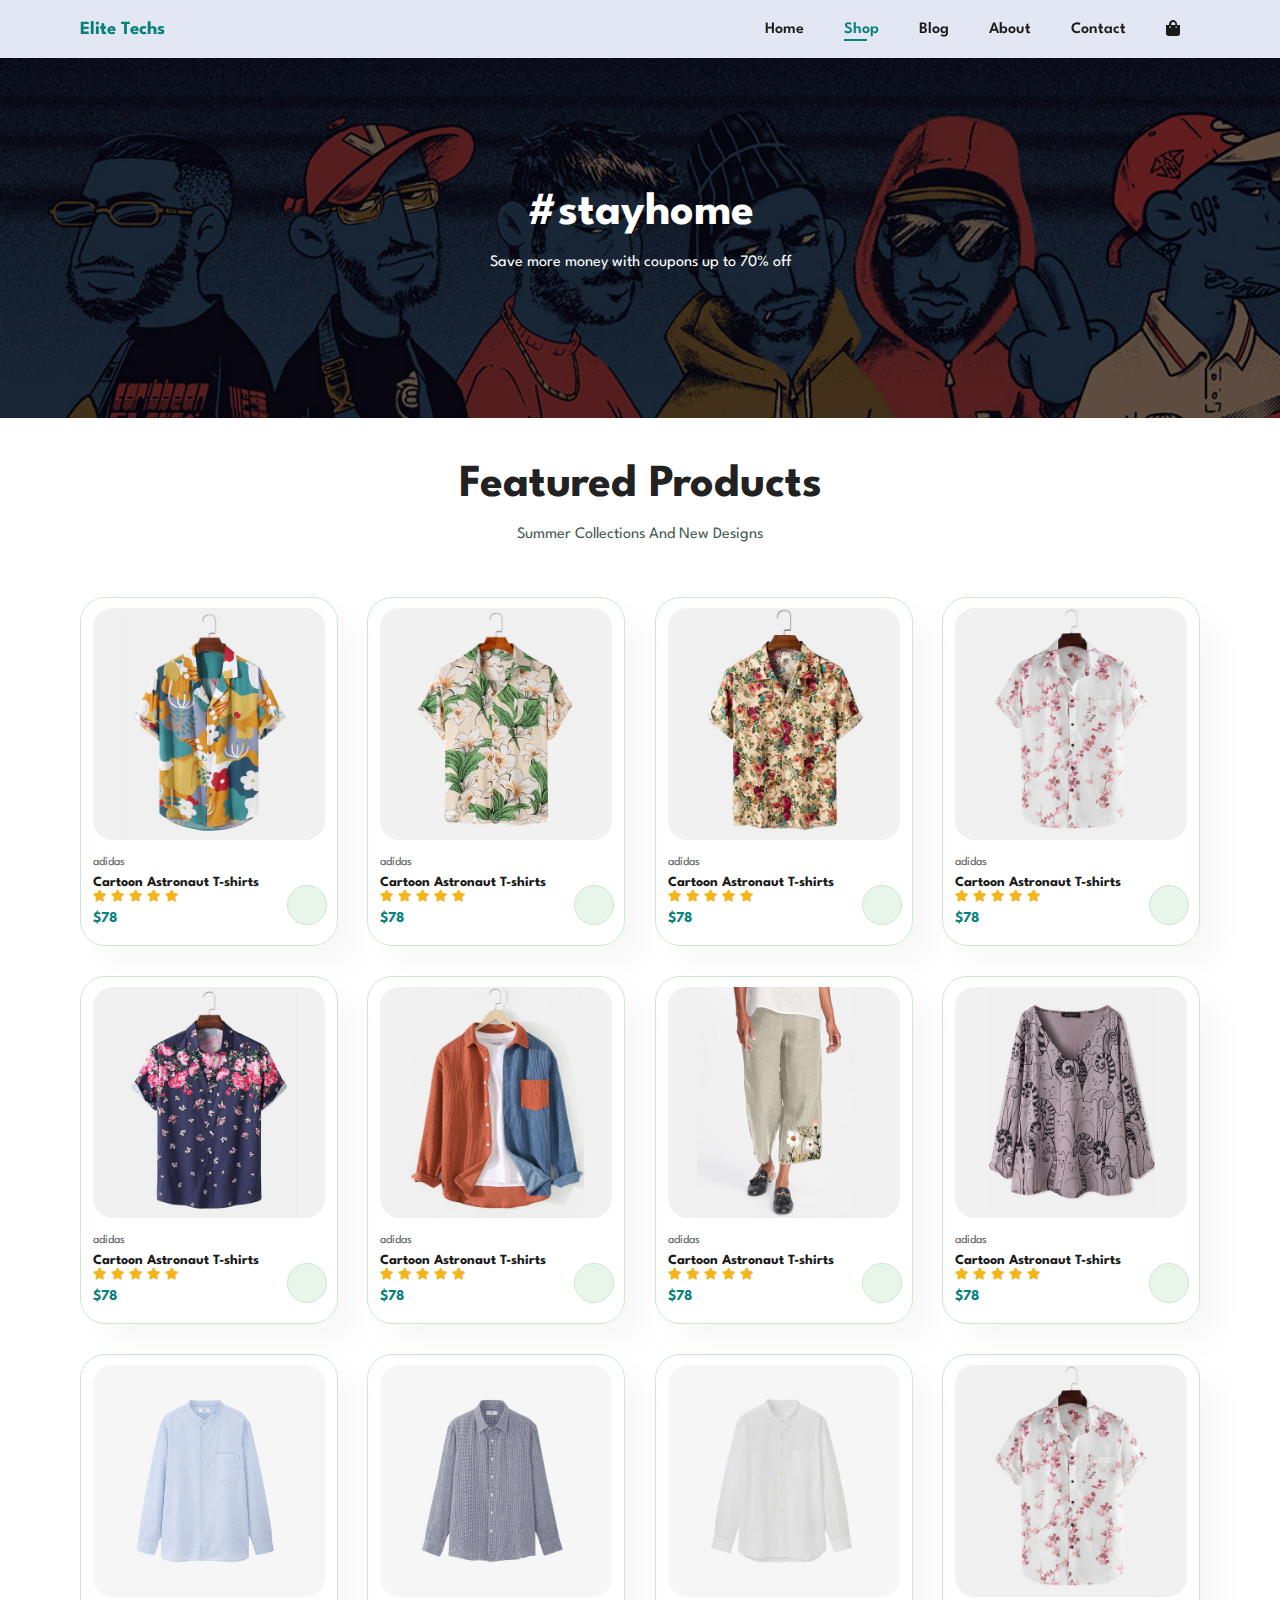
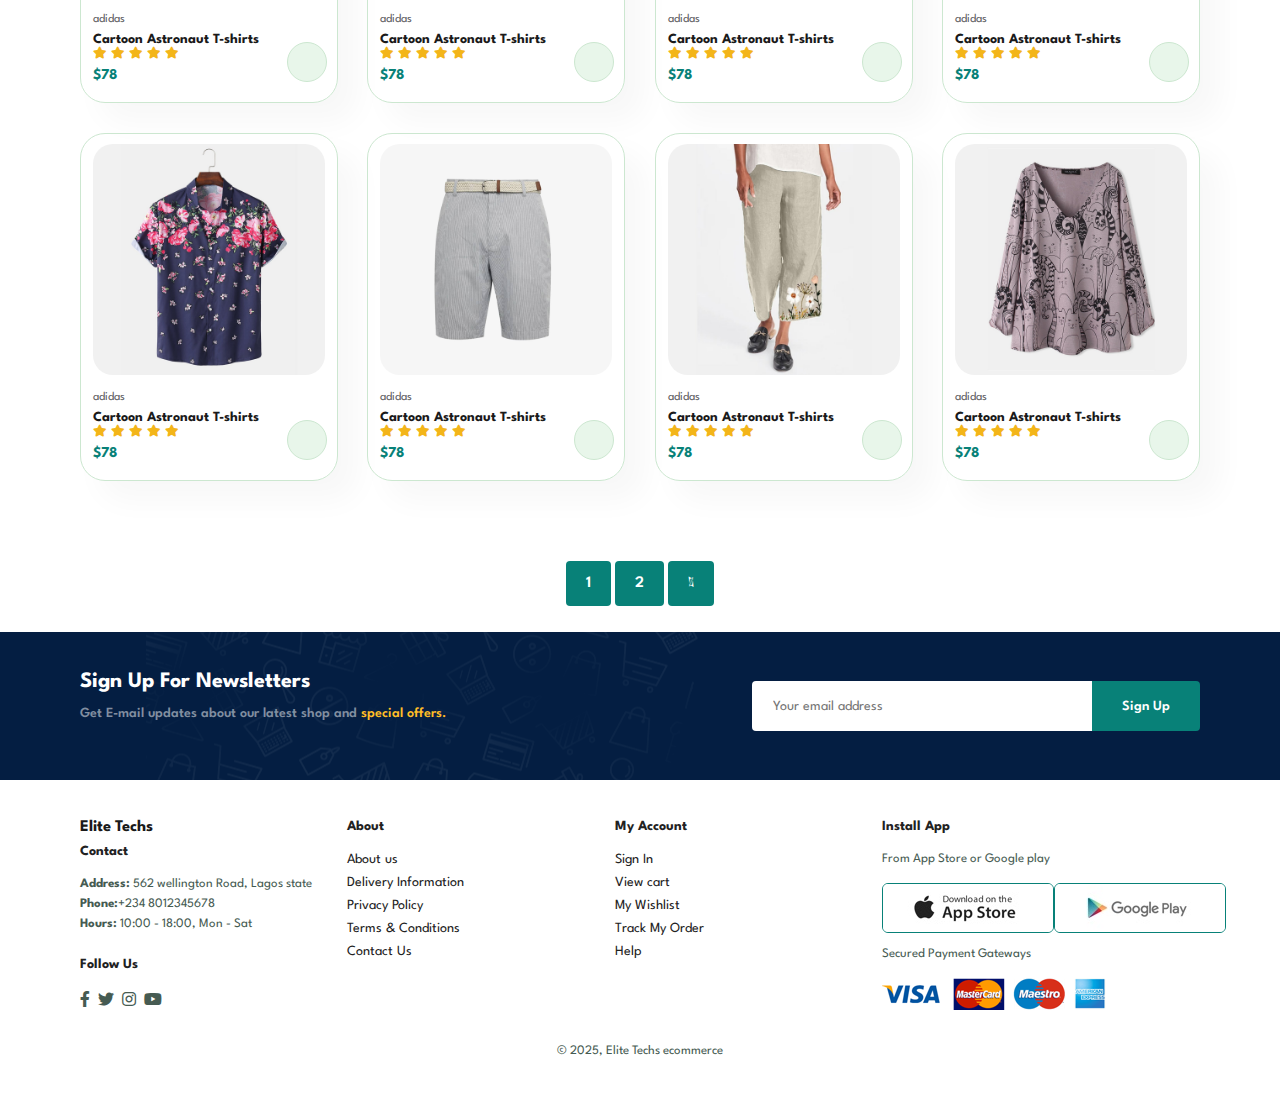
<file: shop.html>
<!DOCTYPE html>
<html lang="en">

    <head>
        <meta charset="UTF-8">
        <meta http-equiv="X-UA-Compatible" content="IE=edge">
        <meta name="viewport" content="width=device-width, initial-scale=1.0">
        <title>Elite Techs</title>
        <link rel="stylesheet" href="https://pro.fontawesome.com/releases/v5.10.0/css/all.css" />

        <link rel="stylesheet" href="style.css">
    </head><!DOCTYPE html>
    <html lang="en">
    
        <head>
            <meta charset="UTF-8">
            <meta http-equiv="X-UA-Compatible" content="IE=edge">
            <meta name="viewport" content="width=device-width, initial-scale=1.0">
            <title>Rich Tech</title>
            <link rel="stylesheet" href="https://pro.fontawesome.com/releases/v5.10.0/css/all.css" />
            <link rel="stylesheet" href="style.css">
        </head>
    
        <body>
    
            <section id="header">
                <a href="index.html"><h3>Elite Techs</h3></a>
    
                <div>
                    <ul id="navbar">
                        <li><a  href="index.html">Home</a></li>
                        <li><a class="active" href="shop.html">Shop</a></li>
                        <li><a href="blog.html">Blog</a></li>
                        <li><a href="about.html">About</a></li>
                        <li><a href="contact.html">Contact</a></li>
                        <li id="lg-bag"><a href="cart.html"><i class="far fas fa-shopping-bag"></i></a></li>
                        <a href="#" id="close"><i class="far fa-times"></i></a>
                    </ul>
                </div>
                <div id="mobile">
                    <a href="cart.html"><i class="far fas fa-shopping-bag"></i></a>
                    <i id="bar" class=" fas fa-outdent"></i>
                </div>
            </section>
    
            <section id="page-header">
                <h2>#stayhome</h2>
                <p>Save more money with coupons up to 70% off</p> 
            </section>

            <section id="product1" class="section-p1">
                <h2>Featured Products</h2>
                <p>Summer Collections And New Designs</p>
                <div class="pro-container">
                     <div class="pro"  onclick= "window.location.href='sproduct.html'; ">
                        <img src="img/products/f1.jpg" alt="">
                        <div class="des">
                            <span>adidas</span>
                            <h5>Cartoon Astronaut T-shirts</h5>
                            <div class="star">
                                <i class="fas fa-star"></i>
                                <i class="fas fa-star"></i>
                                <i class="fas fa-star"></i>
                                <i class="fas fa-star"></i>
                                <i class="fas fa-star"></i>
                            </div>
                            <h4>$78</h4>
                        </div>
                        <a href="cart.html"><i class="fal fas fa-shopping-cart cart"></i></a>
                    </div>
                    
                    <div class="pro" onclick= "Window.location.href='sproduct.html'; ">
                        <img src="img/products/f2.jpg" alt="">
                        <div class="des">
                            <span>adidas</span>
                            <h5>Cartoon Astronaut T-shirts</h5>
                            <div class="star">
                                <i class="fas fa-star"></i>
                                <i class="fas fa-star"></i>
                                <i class="fas fa-star"></i>
                                <i class="fas fa-star"></i>
                                <i class="fas fa-star"></i>
                            </div>
                            <h4>$78</h4>
                        </div>
                        <a href="#"><i class="fal fas fa-shopping-cart cart"></i></a>
                    </div>

                    <div class="pro" onclick= "Window.location.href='sproduct.html'; ">
                        <img src="img/products/f3.jpg" alt="">
                        <div class="des">
                            <span>adidas</span>
                            <h5>Cartoon Astronaut T-shirts</h5>
                            <div class="star">
                                <i class="fas fa-star"></i>
                                <i class="fas fa-star"></i>
                                <i class="fas fa-star"></i>
                                <i class="fas fa-star"></i>
                                <i class="fas fa-star"></i>
                            </div>
                            <h4>$78</h4>
                        </div>
                        <a href="#"><i class="fal fas fa-shopping-cart cart"></i></a>
                    </div>

                    <div class="pro" onclick= "Window.location.href='sproduct.html'; ">
                        <img src="img/products/f4.jpg" alt="">
                        <div class="des">
                            <span>adidas</span>
                            <h5>Cartoon Astronaut T-shirts</h5>
                            <div class="star">
                                <i class="fas fa-star"></i>
                                <i class="fas fa-star"></i>
                                <i class="fas fa-star"></i>
                                <i class="fas fa-star"></i>
                                <i class="fas fa-star"></i>
                            </div>
                            <h4>$78</h4>
                        </div>
                        <a href="#"><i class="fal fas fa-shopping-cart cart"></i></a>
                    </div>
                    <div class="pro">
                        <img src="img/products/f5.jpg" alt="">
                        <div class="des">
                            <span>adidas</span>
                            <h5>Cartoon Astronaut T-shirts</h5>
                            <div class="star">
                                <i class="fas fa-star"></i>
                                <i class="fas fa-star"></i>
                                <i class="fas fa-star"></i>
                                <i class="fas fa-star"></i>
                                <i class="fas fa-star"></i>
                            </div>
                            <h4>$78</h4>
                        </div>
                        <a href="#"><i class="fal fas fa-shopping-cart cart"></i></a>
                    </div>
                    <div class="pro">
                        <img src="img/products/f6.jpg" alt="">
                        <div class="des">
                            <span>adidas</span>
                            <h5>Cartoon Astronaut T-shirts</h5>
                            <div class="star">
                                <i class="fas fa-star"></i>
                                <i class="fas fa-star"></i>
                                <i class="fas fa-star"></i>
                                <i class="fas fa-star"></i>
                                <i class="fas fa-star"></i>
                            </div>
                            <h4>$78</h4>
                        </div>
                        <a href="#"><i class="fal fas fa-shopping-cart cart"></i></a>
                    </div>
                    <div class="pro">
                        <img src="img/products/f7.jpg" alt="">
                        <div class="des">
                            <span>adidas</span>
                            <h5>Cartoon Astronaut T-shirts</h5>
                            <div class="star">
                                <i class="fas fa-star"></i>
                                <i class="fas fa-star"></i>
                                <i class="fas fa-star"></i>
                                <i class="fas fa-star"></i>
                                <i class="fas fa-star"></i>
                            </div>
                            <h4>$78</h4>
                        </div>
                        <a href="#"><i class="fal fas fa-shopping-cart cart"></i></a>
                    </div>
                    <div class="pro">
                        <img src="img/products/f8.jpg" alt="">
                        <div class="des">
                            <span>adidas</span>
                            <h5>Cartoon Astronaut T-shirts</h5>
                            <div class="star">
                                <i class="fas fa-star"></i>
                                <i class="fas fa-star"></i>
                                <i class="fas fa-star"></i>
                                <i class="fas fa-star"></i>
                                <i class="fas fa-star"></i>
                            </div>
                            <h4>$78</h4>
                        </div>
                        <a href="#"><i class="fal fas fa-shopping-cart cart"></i></a>
                    </div>
    
                    <div class="pro">
                        <img src="img/products/n1.jpg" alt="">
                        <div class="des">
                            <span>adidas</span>
                            <h5>Cartoon Astronaut T-shirts</h5>
                            <div class="star">
                                <i class="fas fa-star"></i>
                                <i class="fas fa-star"></i>
                                <i class="fas fa-star"></i>
                                <i class="fas fa-star"></i>
                                <i class="fas fa-star"></i>
                            </div>
                            <h4>$78</h4>
                        </div>
                        <a href="#"><i class="fal fas fa-shopping-cart cart"></i></a>
                    </div>
                    <div class="pro">
                        <img src="img/products/n2.jpg" alt="">
                        <div class="des">
                            <span>adidas</span>
                            <h5>Cartoon Astronaut T-shirts</h5>
                            <div class="star">
                                <i class="fas fa-star"></i>
                                <i class="fas fa-star"></i>
                                <i class="fas fa-star"></i>
                                <i class="fas fa-star"></i>
                                <i class="fas fa-star"></i>
                            </div>
                            <h4>$78</h4>
                        </div>
                        <a href="#"><i class="fal fas fa-shopping-cart cart"></i></a>
                    </div>
                    <div class="pro">
                        <img src="img/products/n3.jpg" alt="">
                        <div class="des">
                            <span>adidas</span>
                            <h5>Cartoon Astronaut T-shirts</h5>
                            <div class="star">
                                <i class="fas fa-star"></i>
                                <i class="fas fa-star"></i>
                                <i class="fas fa-star"></i>
                                <i class="fas fa-star"></i>
                                <i class="fas fa-star"></i>
                            </div>
                            <h4>$78</h4>
                        </div>
                        <a href="#"><i class="fal fas fa-shopping-cart cart"></i></a>
                    </div>
                    <div class="pro">
                        <img src="img/products/f4.jpg" alt="">
                        <div class="des">
                            <span>adidas</span>
                            <h5>Cartoon Astronaut T-shirts</h5>
                            <div class="star">
                                <i class="fas fa-star"></i>
                                <i class="fas fa-star"></i>
                                <i class="fas fa-star"></i>
                                <i class="fas fa-star"></i>
                                <i class="fas fa-star"></i>
                            </div>
                            <h4>$78</h4>
                        </div>
                        <a href="#"><i class="fal fas fa-shopping-cart cart"></i></a>
                    </div>
                    <div class="pro">
                        <img src="img/products/f5.jpg" alt="">
                        <div class="des">
                            <span>adidas</span>
                            <h5>Cartoon Astronaut T-shirts</h5>
                            <div class="star">
                                <i class="fas fa-star"></i>
                                <i class="fas fa-star"></i>
                                <i class="fas fa-star"></i>
                                <i class="fas fa-star"></i>
                                <i class="fas fa-star"></i>
                            </div>
                            <h4>$78</h4>
                        </div>
                        <a href="#"><i class="fal fas fa-shopping-cart cart"></i></a>
                    </div>
                    <div class="pro">
                        <img src="img/products/n6.jpg" alt="">
                        <div class="des">
                            <span>adidas</span>
                            <h5>Cartoon Astronaut T-shirts</h5>
                            <div class="star">
                                <i class="fas fa-star"></i>
                                <i class="fas fa-star"></i>
                                <i class="fas fa-star"></i>
                                <i class="fas fa-star"></i>
                                <i class="fas fa-star"></i>
                            </div>
                            <h4>$78</h4>
                        </div>
                        <a href="#"><i class="fal fas fa-shopping-cart cart"></i></a>
                    </div>
                    <div class="pro">
                        <img src="img/products/f7.jpg" alt="">
                        <div class="des">
                            <span>adidas</span>
                            <h5>Cartoon Astronaut T-shirts</h5>
                            <div class="star">
                                <i class="fas fa-star"></i>
                                <i class="fas fa-star"></i>
                                <i class="fas fa-star"></i>
                                <i class="fas fa-star"></i>
                                <i class="fas fa-star"></i>
                            </div>
                            <h4>$78</h4>
                        </div>
                        <a href="#"><i class="fal fas fa-shopping-cart cart"></i></a>
                    </div>
                    <div class="pro">
                        <img src="img/products/f8.jpg" alt="">
                        <div class="des">
                            <span>adidas</span>
                            <h5>Cartoon Astronaut T-shirts</h5>
                            <div class="star">
                                <i class="fas fa-star"></i>
                                <i class="fas fa-star"></i>
                                <i class="fas fa-star"></i>
                                <i class="fas fa-star"></i>
                                <i class="fas fa-star"></i>
                            </div>
                            <h4>$78</h4>
                        </div>
                        <a href="#"><i class="fal fas fa-shopping-cart cart"></i></a>
                    </div>
    
                </div>
            </section>

            <section id="pagination" class="section-p1">
         <a class="active" href="shop.html">1</a>
         <a href="shop-pg2.html">2</a>
         <a href="#"><i class="fal fa-long-arrow-alt-right"></i></a>

            </section>
    
            <section id="newsletter" class="section-p1">
                <div class="newstext">
                    <h4>Sign Up For Newsletters</h4>
                    <p>Get E-mail updates about our latest shop and  <span>special offers.</span></p>
                </div>
                <div class="form">
                    <input type="text" placeholder="Your email address">
                    <button class="normal">Sign Up</button>
                </div>
    
            </section>
    
            <footer class="section-p1">
                <div class="col">
                    <a href="index.html"><h3>Elite Techs</h3></a>
                    <h4>Contact</h4>
                    <p><strong>Address:</strong> 562 wellington Road, Lagos state</p>
                    <p><strong>Phone:</strong>+234 8012345678</p>
                    <p><strong>Hours:</strong> 10:00 - 18:00, Mon - Sat</p>
                    <div class="follow">
                        <h4>Follow Us</h4>
                        <div class="icon">
                            <i class="fab fab fa-facebook-f"></i>
                            <i class="fab fa-twitter"></i>
                            <i class="fab fa-instagram"></i>
                            <i class="fab fa-youtube"></i>
                        </div>
                    </div>
                </div>
    
                <div class="col">
                    <h4>About</h4>
                    <a href="#">About us</a>
                    <a href="#">Delivery Information</a>
                    <a href="#">Privacy Policy</a>
                    <a href="#">Terms & Conditions</a>
                    <a href="#">Contact Us</a>
                </div>
    
                <div class="col">
                    <h4>My Account</h4>
                    <a href="#">Sign In</a>
                    <a href="#">View cart</a>
                    <a href="#">My Wishlist</a>
                    <a href="#">Track My Order</a>
                    <a href="#">Help</a>
                </div>
    
                <div class="col install">
                    <h4>Install App</h4>
                    <p>From App Store or Google play</p>
                    <div class="row">
                        <img src="img/pay/app.jpg" alt="">
                        <img src="img/pay/play.jpg" alt="">
                    </div>
                    <p>Secured Payment Gateways</p>
                    <img src="img/pay/pay.png" alt="">
                </div>
    
                <div class="copyright">
                    <P>© 2025, Elite Techs ecommerce</P>
                </div>
    
            </footer>
    
            <script src="script.js"></script>
        </body>
    
    </html>
</file>
<file: style.css>
@import url("https://fonts.googleapis.com/css2?family=Spartan:wght@100;200;300;400;500;600;700;800;900&display=swap");
* {
  margin: 0;
  padding: 0;
  box-sizing: border-box;
  font-family: "Spartan", sans-serif;
}

html {
  scroll-behavior: smooth;
}

/* Global Styles */

h1 {
  font-size: 50px;
  line-height: 64px;
  color: #222;
}

h2 {
  font-size: 46px;
  line-height: 54px;
  color: #222;
}

h4 {
  font-size: 20px;
  color: #222;
}

h6 {
  font-weight: 700;
  font-size: 12px;
}

p {
  font-size: 16px;
  color: #465b52;
  margin: 15px 0 20px 0;
}

.section-p1 {
  padding: 40px 80px;
}

.section-m1 {
  margin: 40px 0;
}

button.normal{
  font-size: 14px;
  font-weight: 600;
  padding: 15px 30px;
  color: #000;
  background-color: #fff;
  border-radius: 4px;
  cursor: pointer;
  border: none;
  outline: none;
  transition: 0.2s;
}

button.white{
  font-size: 13px;
  font-weight: 600;
  padding: 11px 18px;
  color: #fff;
  background-color: transparent;
  cursor: pointer;
  border: 1px solid #fff;
  outline: none;
  transition: 0.2s;
}

body {
  width: 100%;
}

 /* Header */

 #header{
  display: flex;
  align-items: center;
  justify-content: space-between;
  padding: 20px 80px;
  background: #E3E6F3;
  box-shadow: 0 5px 15px rgba(0,0,0,0.05);
  z-index: 999;
  position: sticky;
  top: 0;
  left: 0;
 }

 #header a,
 footer a{
  text-decoration: none;
 }
 #header h3{
  color: #088178;
 }

 footer a h3{
  color: #1a1a1a;
 }


 #navbar{
  display: flex;
  align-items: center;
  justify-content: center;
 }

 #navbar li{
  list-style: none;
  padding: 0 20px;
  position: relative;
 }

 #navbar li a{
   text-decoration: none;
   font-size: 16px;
   font-weight: 600;
   color: #1a1a1a;
   transition: 0.3s ease;
 }

 #navbar li a:hover, 
 #navbar li a.active{
  color:#088178;
 }

 #navbar li a.active::after,
 #navbar li a:hover::after{
  content: "";
  width: 30%;
  height: 2px;
  background: #088178;
  position: absolute;
  bottom: -4px;
  left: 20px;
 }

 #mobile{
  display: none;
  align-items: center;
 }
 
 #close{
  display: none;
 }
  
/* Hero Section  */
#hero {
  background-image: url("img/hero1.png");  
  height: 90vh;
  width: 100%;
  background-size: cover;
  background-position: top 25% right 0;
  padding: 0 8px;
  display: flex;
  flex-direction: column;
  align-items: flex-start;  
  justify-content: center;
  text-align: left;
  padding-left: 5%; 
}

/* Adjust Image Position for Large Screens */
@media (min-width: 1024px) {
  #hero {
      background-position: top 10% right; 
  }
}

#hero h4 {
  font-size: 18px;
}

#hero h2 {
  font-size: 40px;
}

#hero h1 {
  font-size: 45px;
  color: #088178;
}

#hero p {
  font-size: 16px;
}

#hero button {
  background-image: url("img/button.png");
  background-color: transparent;
  color: #088178;
  border: 0;
  padding: 14px 50px;
  background-repeat: no-repeat;
  cursor: pointer;
  font-weight: 700;
  font-size: 15px;
}

/* Responsive Styles */
@media (max-width: 768px) {
  #hero {
      height: 60vh;
      padding-left: 3%; 
      background-position: center right; 
  }

  #hero h4 {
      font-size: 16px;
  }

  #hero h2 {
      font-size: 32px;
  }

  #hero h1 {
      font-size: 36px;
  }

  #hero p {
      font-size: 14px;
  }

  #hero button {
      padding: 12px 40px;
      font-size: 14px;
  }
}

@media (max-width: 480px) {
  #hero {
      height: 50vh;
      padding-left: 2%;
      background-position: center right;
  }

  #hero h2 {
      font-size: 28px;
  }

  #hero h1 {
      font-size: 30px;
  }

  #hero p {
      font-size: 13px;
  }

  #hero button {
      padding: 10px 35px;
      font-size: 13px;
  }
}


  /* feature */

  #feature{
    display: flex;
    align-items: center;
    justify-content: space-between;
    flex-wrap: wrap;
  }

  #feature .fe-box {
    width: 180px;
    text-align: center;
    padding: 25px 15px;
    box-shadow: 20px 20px 34px rgba(0,0,0,0.03);
    border: 1px solid #cce7d0;
    border-radius: 4px;
    margin: 15px 0;
  }

  #feature .fe-box:hover{
    box-shadow: 10px 10px 54px rgba(0,0,0,0.03);
  }
  #feature .fe-box img{
    width: 100%;
    margin-bottom: 10px;  
  }

  #feature .fe-box h6{
    padding: 9px 8px 6px 8px;
    line-height: 1;
    border-radius: 4px;
    color: #088178;
    background-color: #fddde4;
    display: inline-block;
  }

  #feature .fe-box:nth-child(2) h6{
    background-color: #cdebbc;
  }

  #feature .fe-box:nth-child(3) h6{
    background-color: #d1e8f2;
  }
  #feature .fe-box:nth-child(4) h6{
    background-color: #cdd4f8;
  }
  #feature .fe-box:nth-child(5) h6{
    background-color: #f6dbf6;
  }
  #feature .fe-box:nth-child(7) h6{
    background-color: #fff2e5;
  }

#product1{
  text-align: center;
}

 #product1 .pro-container{
  display: flex;
  justify-content: space-between;
  padding-top: 20px;
  flex-wrap: wrap;
}

#product1 .pro{
  width: 23%;
  min-width: 250px;
  padding: 10px 12px;
  border: 1px solid #cce7d0;
  border-radius: 25px;
  cursor: pointer;
  box-shadow: 20px 20px 30px rgba(0,0,0,0.03);
  margin: 15px 0;
  transition: 0.2s ease;
  position: relative;
}

#product1 .pro:hover{
  box-shadow: 20px 20px 30px rgba(0,0,0,0.07);
}

#product1 .pro img{
  width: 100%;
  border-radius: 20px;
}

#product1 .pro .des{
  text-align: start;
  padding: 10px 0;
}

#product1 .pro .des span{
  color:#606063;
  font-size: 12px;
}

#product1 .pro .des h5{
  padding-top: 7px;
  color: #1a1a1a;
  font-size: 14px;
}

#product1 .pro .des i{
  font-size: 12px;
  color: rgb(243, 181, 25);
}

#product1 .pro .des h4{
    padding-top: 7px;
    font-weight: 700;
    font-size: 15px;
    color: #088178;
}

#product1 .pro .cart {
  width: 40px;
  height: 40px;
  line-height: 40px;
  border-radius: 50px;
  background-color: #e8f6ea;
  font-weight: 500;
  color: #088178;
  border: 1px solid #cce7d0;
  position: absolute;
  bottom: 20px;
  right: 10px;
}

#banner{
  display: flex;
  flex-direction: column;
  justify-content: center;
  align-items: center;
  text-align: center;
  background-image: url(img/banner/b2.jpg);
  width: 100%;
  height: 40vh;
  background-size: cover;
  background-position: center;
}

#banner h4{
  color: #fff;
  font-size: 16px;
}

#banner h2{
  color: #fff;
  font-size: 30px;
  padding: 10px 0;
}

#banner h2 span{
  color: #ef3636;
}

#banner button:hover{
  background: #088178;
  color: #fff;
}

#sm-banner{
  display: flex;
  justify-content: space-between;
  flex-wrap: wrap;
}

#sm-banner .banner-box{
  display: flex;
  flex-direction: column;
  justify-content: center;
  align-items: flex-start;
  background-image: url(img/banner/b17.jpg);
  min-width:535px;
  height: 50vh;
  background-size: cover;
  background-position: center;
  padding: 30px;
}

#sm-banner .banner-box2{
  background-image: url(img/banner/b10.jpg);

}


#sm-banner h4{
  color: #fff;
  font-size: 20px;
  font-weight: 300;
} 

#sm-banner h2{
  color: #fff;
  font-size: 20px;
  font-weight: 800;
} 

#sm-banner span{
  color: #fff;
  font-size: 14px;
  font-weight: 500;
  padding-bottom: 15px;
} 

#sm-banner .banner-box:hover button{
  background: #088178;
  border: 1px solid #088178;
}

#banner3{
  display: flex;
  justify-content: space-between;
  flex-wrap: wrap;
  padding: 0 80px;
}

#banner3 .banner-box{
  display: flex;
  flex-direction: column;
  justify-content: center;
  align-items: flex-start;
  background-image: url("img/banner/b7.jpg");
  width:30%;
  height: 30vh;
  background-size: cover;
  background-position: center;
  padding: 20px;
  margin-bottom: 20px;
}

#banner3 h2{
  color: #fff;
  font-weight: 900;
  font-size: 22px;
}

#banner3 h3{
  color: #ec544e;
  font-weight: 800;
  font-size: 22px;
}

#banner3 .banner-box2{
  background-image: url("img/banner/b4.jpg");
}

#banner3 .banner-box3{
  background-image: url("img/banner/b18.jpg");
}

#newsletter{
  display: flex;
  justify-content: space-between;
  flex-wrap: wrap;
  align-items: center;
  background-image: url("img/banner/b14.png");
  background-repeat: no-repeat;
  background-position: 20% 30%;
  background-color: #041e42;
}

#newsletter h4{
  font-size:22px;
  font-weight: 700;
  color: #fff;
}

#newsletter p{
  font-size:14px;
  font-weight: 600;
  color: #818ea0;
}

#newsletter p span{
  color: #ffbd27;
}

#newsletter .form{
display: flex;
width: 40%;
}

#newsletter input{
  height: 3.125rem;
  padding: 0 1.25rem;
  font-size: 14px;
  width: 100%;
  border: 1px solid transparent;
  border-radius: 4px;
  outline: none;
  border-top-right-radius: 0;
  border-bottom-right-radius: 0;
}

#newsletter button{
  background-color: #088178;
  color: #fff;
  white-space: nowrap;
  border-top-left-radius: 0;
  border-bottom-left-radius: 0;
}

footer{
  display: flex;
  flex-wrap: wrap;
  justify-content: space-between;
}

footer .col{
  display: flex;
  width: 23%;
  flex-direction: column;
  align-items: flex-start;
  margin-bottom: 20px;
}

footer .logo{
  margin-bottom: 30px;
}

footer h4{
  font-size: 14px;
  padding-bottom: 20px;
}
footer p{
  font-size: 13px;
 margin: 0 0 8px 0;
}
footer a{
  font-size: 14px;
  text-decoration: none;
  color: #222;
  margin-bottom: 10px;
}

footer .follow{
  margin-top: 20px;
}

footer .follow i{
color: #465b52;
padding-right: 4px;
cursor: pointer;
}

footer .row{
  display: flex;
}

footer .install{
  margin-right: 60px;
}

footer .install .row img{
  border: 1px solid #088178;
  border-radius: 6px;
}

footer .install img{
  margin: 10px 0 15px 0;
}

footer .follow i:hover,
footer a:hover{
  color: #088178;
}

footer .copyright{
  width: 100%;
  text-align: center;
}




/* shop page */

#page-header{
  background-image:url("img/banner/b1.jpg") ;
  width:100%;
  height: 40vh;
  background-size: cover;
  display: flex;
  justify-content: center;
  text-align: center;
  flex-direction: column;
  padding: 14px;
}

#page-header h2,
#page-header p{
color: #fff;
}

#pagination{
  text-align: center;
}

#pagination a{
 text-decoration: none; 
 background-color: #088178;
 padding: 15px 20px;
 border-radius: 4px;
 color: #fff;
 font-weight: 600;
}

#pagination a i{
  font-size:16px;
  font-weight: 600;
}

/* Single product */

#prodetails{
  display: flex;
  margin-top: 20px;
}

#prodetails .single-pro-image{
  width: 40%;
  margin-right: 50px;
}

.small-img-group{
  display: flex;
  justify-content: space-between;
}

.small-img-col{
  flex-basis: 24%;
  cursor: pointer;
}

#prodetails .single-pro-details{
  width: 50%;
  padding-top: 30px;
}

#prodetails .single-pro-details h4{
  padding: 40px 0 20px 0;
}

#prodetails .single-pro-details h2{
  font-size: 26px;
}

#prodetails .single-pro-details select {
display: block;
padding: 5px 10px;
margin-bottom: 10px;
}

#prodetails .single-pro-details input{
  width: 50px;
  height: 47px;
  padding-left: 10px;
  font-size: 16px;
  margin-right: 10px;
}

#prodetails .single-pro-details input:focus{
  outline: none;
}

#prodetails .single-pro-details button{
  background: #088178;
  color: #fff;

}

#prodetails .single-pro-details span{
  line-height: 25px;
}

/* blog */

#page-header.blog-header{
  background-image: url("img/banner/b19.jpg");

}

#blog{
  padding: 150px 150px 0 150px;
}

#blog .blog-box{
  display: flex;
  align-items: center;
  width: 100%;
  position: relative;
  padding-bottom: 90px;
}

#blog .blog-img{
  width: 50%;
  margin-right: 40px;
}

#blog img{
  width: 100%;
  height: 300px;
  object-fit: cover;
}


#blog .blog-details{
  width: 50%;
 }

 #blog .blog-details a{
  text-decoration: none;
  font-size: 11px;
  color: #000;
  font-weight: 700;
  position: relative;
  transition: 0.3s;
 }

 #blog .blog-details a::after{
  content: "";
  width: 50px;
  height: 1px;
  background-color: #000;
  position: absolute;
  top: 4px;
  right: -60px;
 }

 #blog .blog-details a:hover{
  color: #088178;
 }

 #blog .blog-details a:hover::after{
  color: #088178;
 }

 #blog .blog-box h1{
  position: absolute;
  top: -40px;
  left: 0;
  font-size: 70px;
  font-weight: 700;
  color: #c9cbca;
  z-index: -9;
 }


 #page-header.about-header{
  background-image: url("img/about/banner.png");
 }
 #about-head{
  display: flex;
  align-items: center;
 }

 #about-head img{
  width: 50%;
  height: auto;
 }

 #about-head div{
  padding-left: 40px;
 }

 #about-app{
  text-align: center;
 }

 #about.app .video{
  width: 70%;
  height: 100%;
  margin: 30px auto 0 auto;
 }

 #about-app .video video{
  width: 80%;
  height: 100%;
  border-radius: 20px;
 }

/* contact */

#contact-details{
  display: flex;
  align-items: center;
  justify-content: space-between;
}

#contact-details .details{
  width: 40%;
}

#contact-details .details span,
#form-details .details span{
  font-size: 12px;
}

#contact-details .details h2,
#contact-details .details h2{
  font-size: 26px;
  line-height: 35px;
  padding: 20px 0;
}


#contact-details .details h3{
  font-size: 16px;
  padding-bottom: 15px ; 
}
#contact-details .details li{
  list-style: none;
  display: flex;
  padding: 10px 0;
}

#contact-details .details li i{
  font-size: 14px;
  padding-right: 22px;
}

#contact-details .details li p{
  margin: 0;
  font-size: 14px;
}

#contact-details .map{
  width: 55%;
  height: 400px;
}
#contact-details .map iframe{
  width: 100%;
  height: 100%;
}


#form-details{
  display: flex;
  justify-content: space-between;
  margin: 30px;
  padding: 80px;
  border: 1px solid #e1e1e1;
}

#form-details form{
  width: 65%;
  display: flex;
  flex-direction: column;
  align-items: flex-start;
}

#form-details form input,
#form-details form textarea{
  width: 100%;
  padding: 12px 15px;
  outline: none;
  margin-bottom: 20px;
  border: 1px solid #e1e1e1;
}

#form-details form button{
  background-color: #088178;
  color: #fff;
}

#form-details .people div{
  padding-bottom: 25px;
  display: flex;
  align-items: flex-start;
}


#form-details .people div img{
  width: 65px;
  height: 65px;
  object-fit: cover;
  margin-right: 15px;
}


#form-details .people div p{
  margin: 0;
  font-size: 13px;
  line-height: 25px;
}


#form-details .people div p span{
  display: block;
  font-size: 16px;
  font-weight: 600;
  color: #000;
}

/* Cart page */

#cart{
  overflow-x: auto;
}

#cart table{
  width: 100%;
  border-collapse: collapse;
  table-layout: fixed;
  white-space: nowrap;
  
}

#cart table img{
  width: 70%;
}
#cart table td:nth-child(1){
  width: 100px;
  text-align: center;
}

#cart table td:nth-child(2){
  width: 150px;
  text-align: center;
}
#cart table td:nth-child(3){
  width: 250px;
  text-align: center;
}

#cart table td:nth-child(4),
#cart table td:nth-child(5),
#cart table td:nth-child(6){
  width: 150px;
  text-align: center;
}

#cart table td:nth-child(5) input{
  width: 70px;
  padding: 10px 5px 10px 15px;
}

#cart table thead{
  border: 1px solid #e2e9e1;
  border-left: none;
  border-right: none;
} 

#cart table thead td{
  font-weight: 700;
  text-transform: uppercase;
  font-size: 13px;
  padding: 18px 0;
}

#cart table tbody tr td{
  padding-top: 15px;
}

#cart table tbody td{
  font-size: 13px;
}

#cart-add{
  display: flex;
  flex-wrap:wrap ;
  justify-content:space-between;
}

#coupon{
  width: 50%;
  margin-bottom: 30px;
}

#coupon h3,
#subtotal h3{
  padding-bottom: 15px;
}
#coupon input{
  padding: 10px 20px;
  outline: none;
  width: 60%;
  margin-right: 10px;
  border: 1px solid #e2e9e1;
}

#coupon button,
#subtotal button{
  background-color: #088178;
  color: #fff;
  padding: 12px 20px;
}

#subtotal{
  width: 50%;
  margin-bottom: 30px;
  border: 1px solid #e2e9e1;
  padding: 30px;
}

#subtotal table{
  border-collapse: collapse;
  width: 100%;
  margin: 20px;
}

#subtotal table td{
  width: 50%;
  border: 1px solid #e2e9e1;
  padding: 10px;
  font-size: 13px;
}




 /* Media Query */

 @media (max-width:799px){
  .section-p1 {
    padding: 40px 40px;
}

  #navbar {
    display: flex;
    flex-direction: column;
    align-items: flex-start;
    justify-content: flex-start;
    position: fixed;
    top: 0;
    right: -300px;
    height: 100vh;
    width: 300px;
    background-color: #E3E6F3;
    box-shadow: 0 40px 60px rgba(0,0,0,0.1);
    padding: 80px 0 0 10px;
    transition: 0.3s;
}

#navbar a {
  display: block;
  padding: 10px;
  text-decoration: none;
  color: #000;
}

#navbar.active{
  right: 0px;
}

#navbar li{
  margin-bottom: 25px;
}


#mobile{
  display: flex;
  align-items: center;
 }
 #mobile i{
  color: #1a1a1a;
  font-size:24px;
  padding-left: 20px;
  display: block;
  cursor: pointer;
 }

 
 #close{
  display: initial; 
  display: none;
  position: absolute;
  top: 30px;
  left: 30px;
  color: #222;
  font-size: 24px;
  cursor: pointer;
 }

 #lg-bag{
  display: none;
}

#hero {
  height: 70vh;
  padding: 0 8px;
  background-position: top 30% right 30%;
  }

  #feature{
    justify-content: center;
  }
 
  #feature .fe-box {
  
    margin: 15px 0;
}

#product1 .pro-container {
 
  justify-content: center;
}

#product1 .pro{ 
  margin: 15px;
} 

#banner {
  height: 35vh;
}

#sm-banner .banner-box{
  min-width: 100%;
  height: 50vh;
  padding: 30px;
}

#banner3 {
  padding: 0 40px;
}

#banner3 .banner-box{
 width: 28%;
}

#newsletter .form{
  width: 70%;
}

/* contact page */

#form-details{
  padding: 40px;
}

#form-details form{
  width: 50%;
}




}





@media (max-width:477px) {
  .section-p1{
    padding: 20px;
  }

  #header{
    padding: 10px 30px;
  }
  h1{
    font-size: 38px;
  }

  h2{
    font-size: 32px;
  }

  #hero{
    padding: 0 20px;
    background-position: 55%;
  }

  #feature{
    justify-content: space-between;
  }

  #feature .fe-box{
    width: 155px;
    margin: 0 0 15px 0;
  }

#product1 .pro{
  width: 100%;
}

#sm-banner .banner-box{
  height: 40vh;
}

#sm-banner .banner-box2{
  margin-top: 20px;
}

#banner3{
  padding: 0 20px;
}

#banner3 .banner-box{
  width: 100%;
}
#newsletter{
  padding: 40px 20px;
}
#newsletter .form{
  width: 100%;
}
footer .copyright{
  text-align: start;
}



/* Single product */

#prodetails{
  display: flex;
  flex-direction: column;
}

#prodetails .single-pro-image{
  width: 100%;
  margin-right: 0px;
}

#prodetails .single-pro-details{
  width: 100%;
}

/* blog page */

#blog .blog-box{
  display: flex;
  flex-direction: column;
  align-items: flex-start;
}

#blog .blog-box{
  display: flex;
  flex-direction: column;
  align-items: flex-start;
}
#blog .blog-img{
  width: 100%;
  margin-right: 0px;
  margin-bottom: 30px;
}

#blog .blog-details{
  width: 100%;
}

/* about us */
#about-head{
  flex-direction: column;
}

#about-head img{
  width:100% ;
  margin-bottom: 20px;
}

#about-head div{
  padding-left: 0px;
}

#about-head .video{
  width: 100%;
  
}

/* contact page */

#contact-details{
  flex-direction: column;
}

#contact-details .details{
  width: 100%;
  margin-bottom: 30px;
}

#contact-details .map{
  width: 100%;
}

#form-details{
  margin: 10px;
  padding: 30px 10px;
  flex-wrap: wrap;
}
 
#form-details form{
  width: 100%;
  margin-bottom: 30px;
}

/* cart */

#cart-add{
    flex-direction: column;
}

#coupon{
  width: 100%;
}


#subtotal{
  width: 100%;
  padding: 20px;
}

}
</file>
